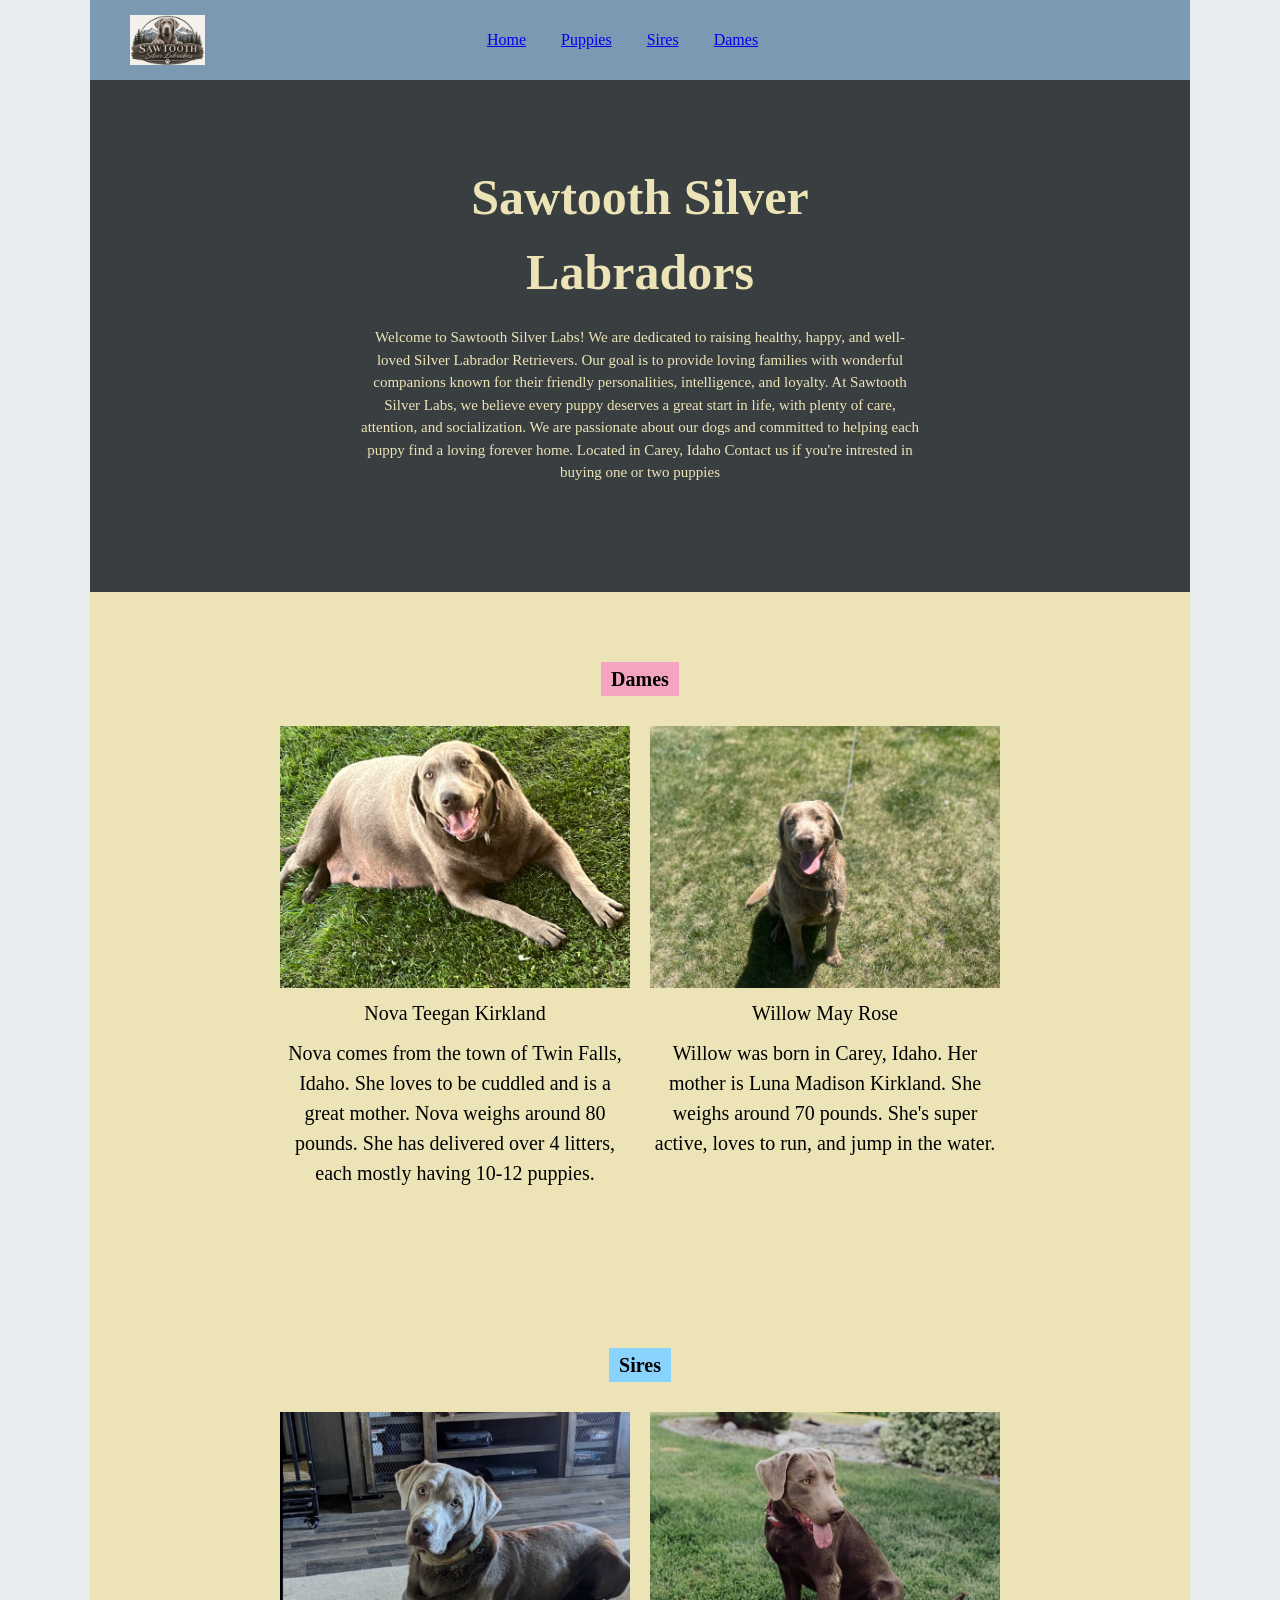
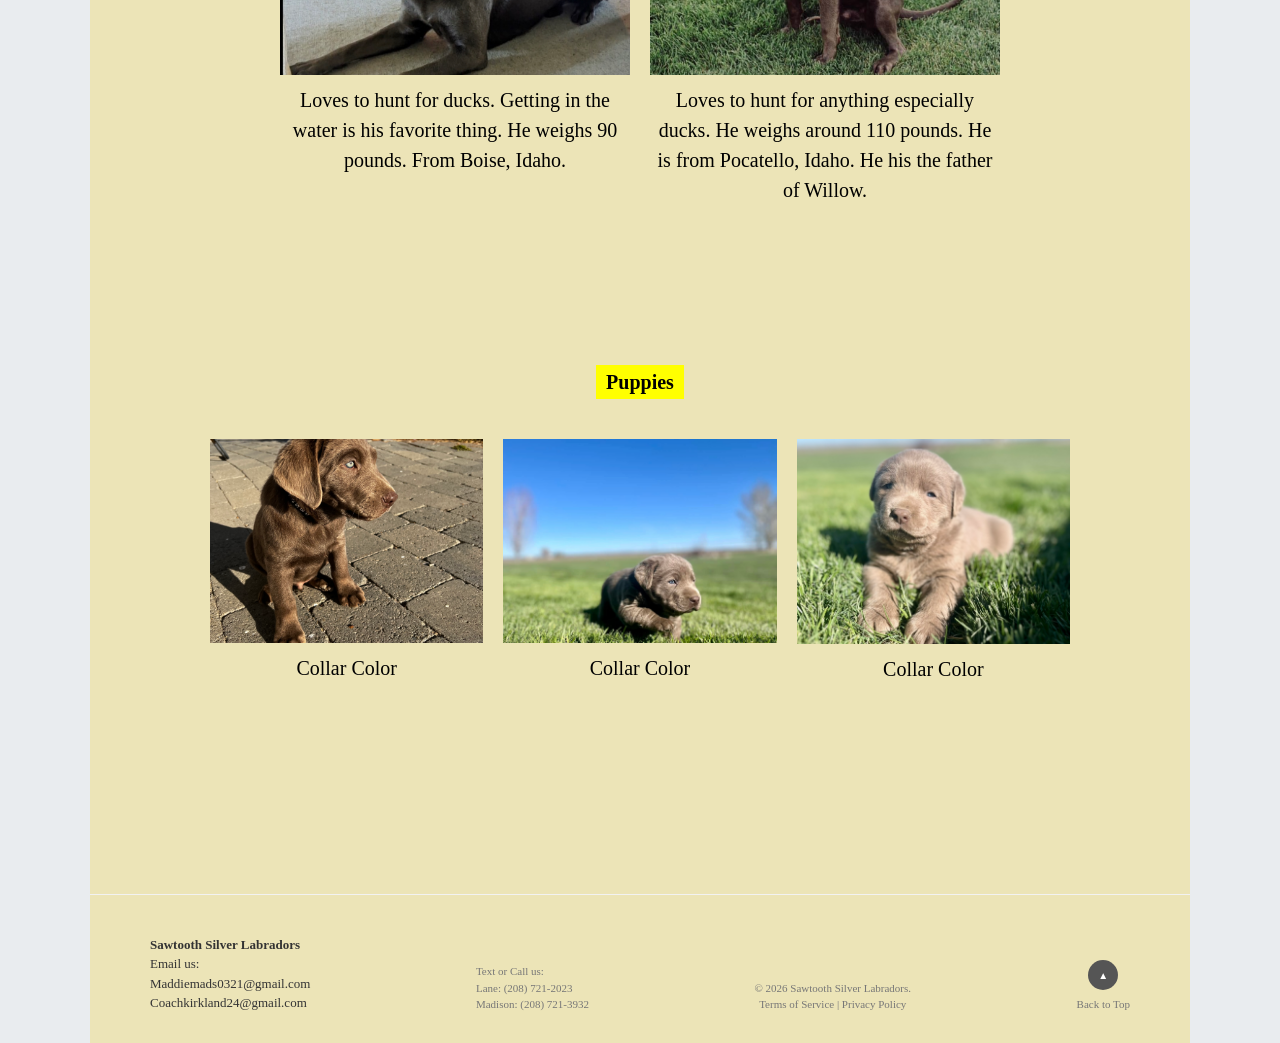
<file: project/index.html>
<!DOCTYPE html>
<html lang="en">

<head>
    <meta charset="UTF-8">
    <meta name="viewport" content="width=device-width, initial-scale=1.0">
    <title>Sawtooth Silver Labradors</title>
    <link rel="stylesheet" href="index.css">
</head>

<body id="top">

    <div class="page-wrapper">

        <header class="site-header">

            <div class="logo">
                <img src="imgs/Sawtooth Silver Labrador Emblem.png"
                    alt="Sawtooth Silver Labradors Logo">
            </div>

            <nav class="main-nav">
                <a href="#top">Home</a>
                <a href="#puppies">Puppies</a>
                <a href="#sires">Sires</a>
                <a href="#dames">Dames</a>
            </nav>

        </header>

        <!-- 2. Hero Banner -->
        <section class="hero">

            <div class="hero-content">

                <h1>Sawtooth Silver Labradors</h1>

                <p>
                    Welcome to Sawtooth Silver Labs!
                    We are dedicated to raising healthy, happy, and well-loved
                    Silver Labrador Retrievers.

                    Our goal is to provide loving families with wonderful
                    companions known for their friendly personalities,
                    intelligence, and loyalty.

                    At Sawtooth Silver Labs, we believe every puppy deserves
                    a great start in life, with plenty of care, attention,
                    and socialization.

                    We are passionate about our dogs and committed to helping
                    each puppy find a loving forever home.

                    Located in Carey, Idaho
                    Contact us if you're intrested in buying one or two puppies 
                </p>

            </div>

        </section>

        <main class="main-content">

            <section id="dames" class="dog-section">

                <div class="section-title-wrapper">
                    <h2 class="section-title badge-pink">Dames</h2>
                </div>

                <div class="grid-two-col">

                    <div class="dog-card">
                        <img src="imgs/IMG_1545.jpeg" alt="Nova">

                        <p class="caption">Nova Teegan Kirkland</p>

                        <p class="caption">
                            Nova comes from the town of Twin Falls, Idaho.
                            She loves to be cuddled and is a great mother.
                            Nova weighs around 80 pounds.
                            She has delivered over 4 litters, each mostly
                            having 10-12 puppies.
                        </p>
                    </div>

                    <div class="dog-card">
                        <img src="imgs/IMG_9630.jpeg" alt="Willow">

                        <p class="caption">Willow May Rose</p>

                        <p class="caption">
                            Willow was born in Carey, Idaho.
                            Her mother is Luna Madison Kirkland.
                            She weighs around 70 pounds.
                            She's super active, loves to run,
                            and jump in the water.
                        </p>
                    </div>

                </div>

            </section>


            <section id="sires" class="dog-section">

                <div class="section-title-wrapper">
                    <h2 class="section-title badge-blue">Sires</h2>
                </div>

                <div class="grid-two-col">

                    <div class="dog-card">
                        <img src="imgs/IMG_5769.jpg" alt="Sire 1">
                        <p class="caption">
                          Loves to hunt for ducks. 
                          Getting in the water is his favorite thing. 
                          He weighs 90 pounds.
                          From Boise, Idaho. 
                        </p>
                    </div>

                    <div class="dog-card">
                        <img src="imgs/IMG_4444.PNG" alt="Sire 2">
                        <p class="caption">
                         Loves to hunt for anything especially ducks.
                         He weighs around 110 pounds. 
                         He is from Pocatello, Idaho.
                         He his the father of Willow.
                         </p>
                    </div>

                </div>

            </section>
           
            <section id="puppies" class="dog-section">

                <div class="section-title-wrapper">
                    <h2 class="section-title badge-yellow">Puppies</h2>
                </div>

                <div class="grid-four-col">

                    <div class="dog-card">
                        <img src="imgs/IMG_4084.jpeg"
                            alt="Silver Lab puppy on pavers">
                        <p class="caption">Collar Color</p>
                    </div>

                    <div class="dog-card">
                        <img src="imgs/IMG_0056.PNG"
                            alt="Silver Labrador puppy">
                        <p class="caption">Collar Color</p>
                    </div>

                    <div class="dog-card">
                        <img src="imgs/IMG_8482 (1).jpg"
                            alt="Silver Labrador puppy">
                        <p class="caption">Collar Color</p>
                    </div>

                </div>

            </section>

        </main>

        <footer id="contact" class="site-footer">

            <div class="footer-left">

                <strong>Sawtooth Silver Labradors</strong>

                <p>
                    Email us:<br>
                    Maddiemads0321@gmail.com<br>
                    Coachkirkland24@gmail.com 
                </p>

            </div>
            <div>
                 Text or Call us:<br>
                 Lane: (208) 721-2023<br>
                 Madison: (208) 721-3932
            </div>

            <div class="footer-center">

                <p>&copy; 2026 Sawtooth Silver Labradors.</p>

                <p>
                    <a href="#terms">Terms of Service</a> |
                    <a href="#privacy">Privacy Policy</a>
                </p>

            </div>

            <div class="footer-right">

                <a href="#top" class="back-to-top">
                    <span class="arrow-circle">&#9650;</span>
                    <span class="top-label">Back to Top</span>
                </a>

            </div>

        </footer>

    </div>

</body>
</html>
</file>
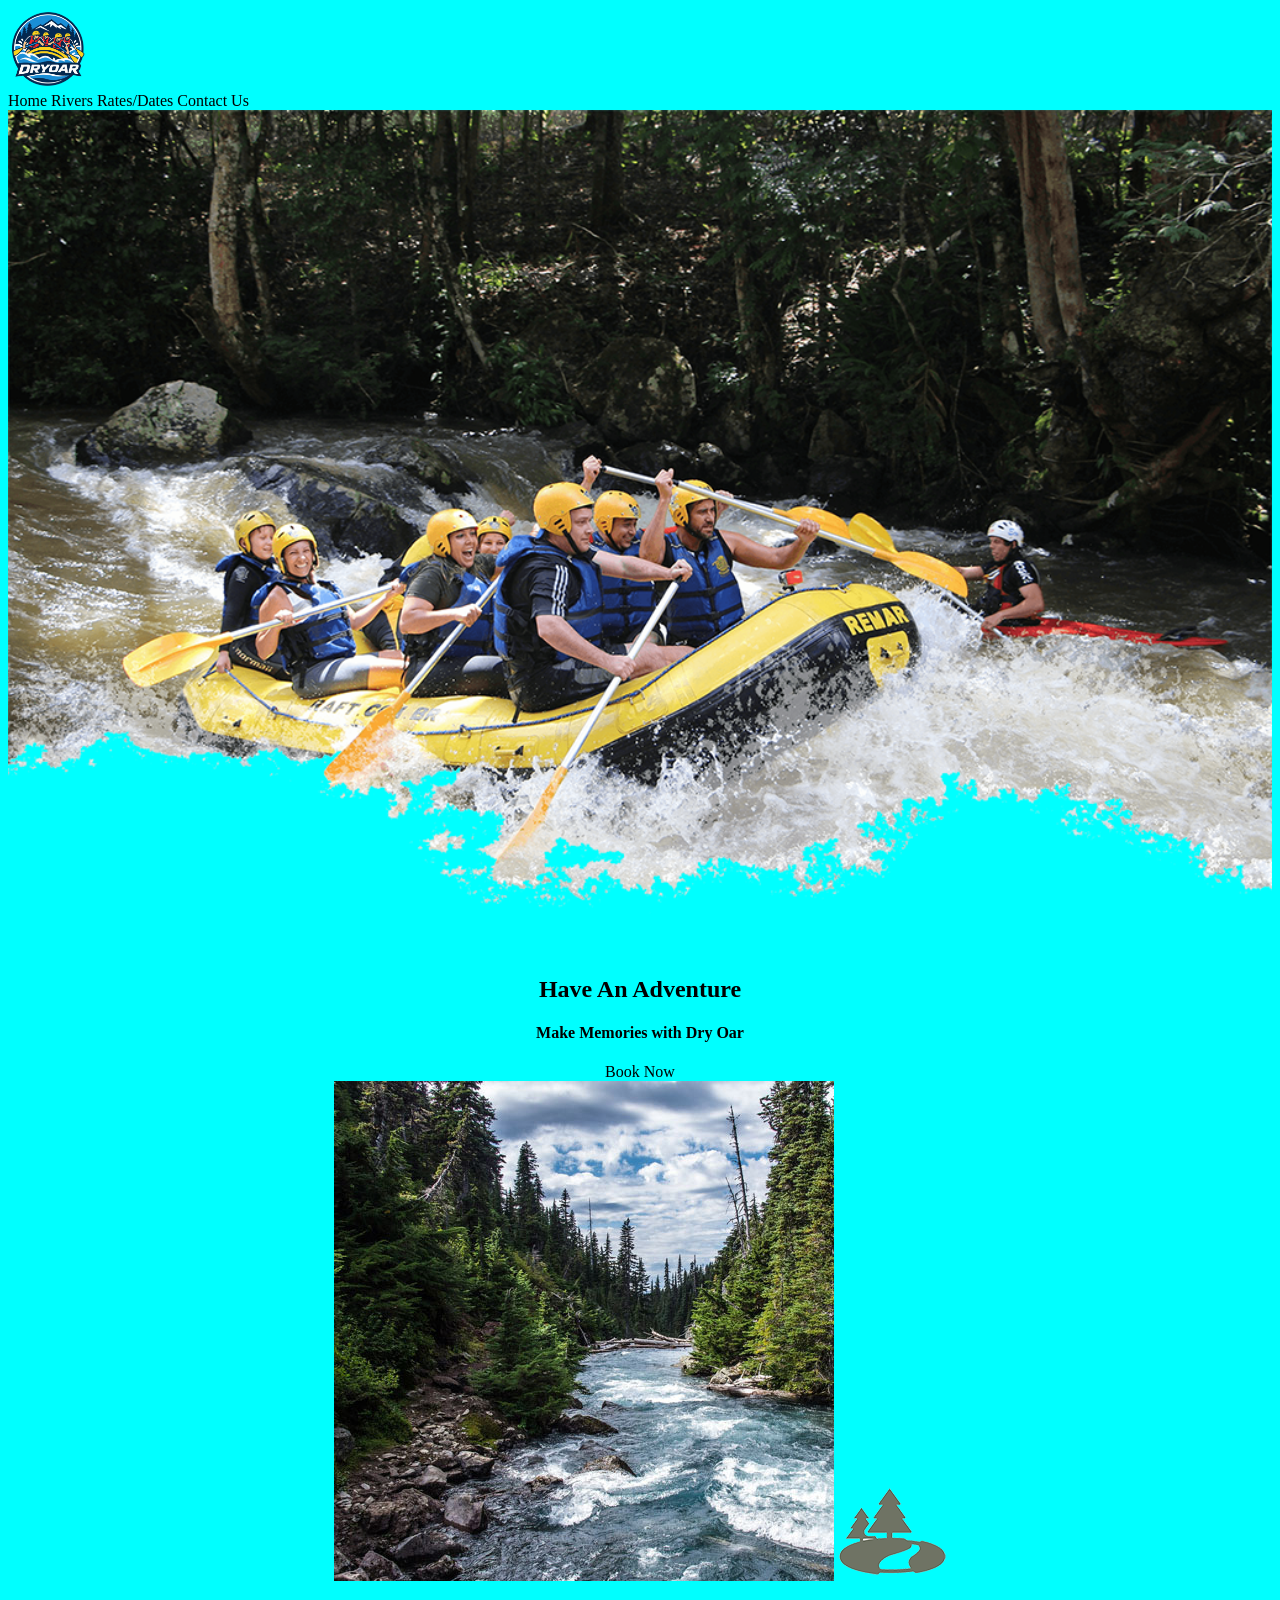
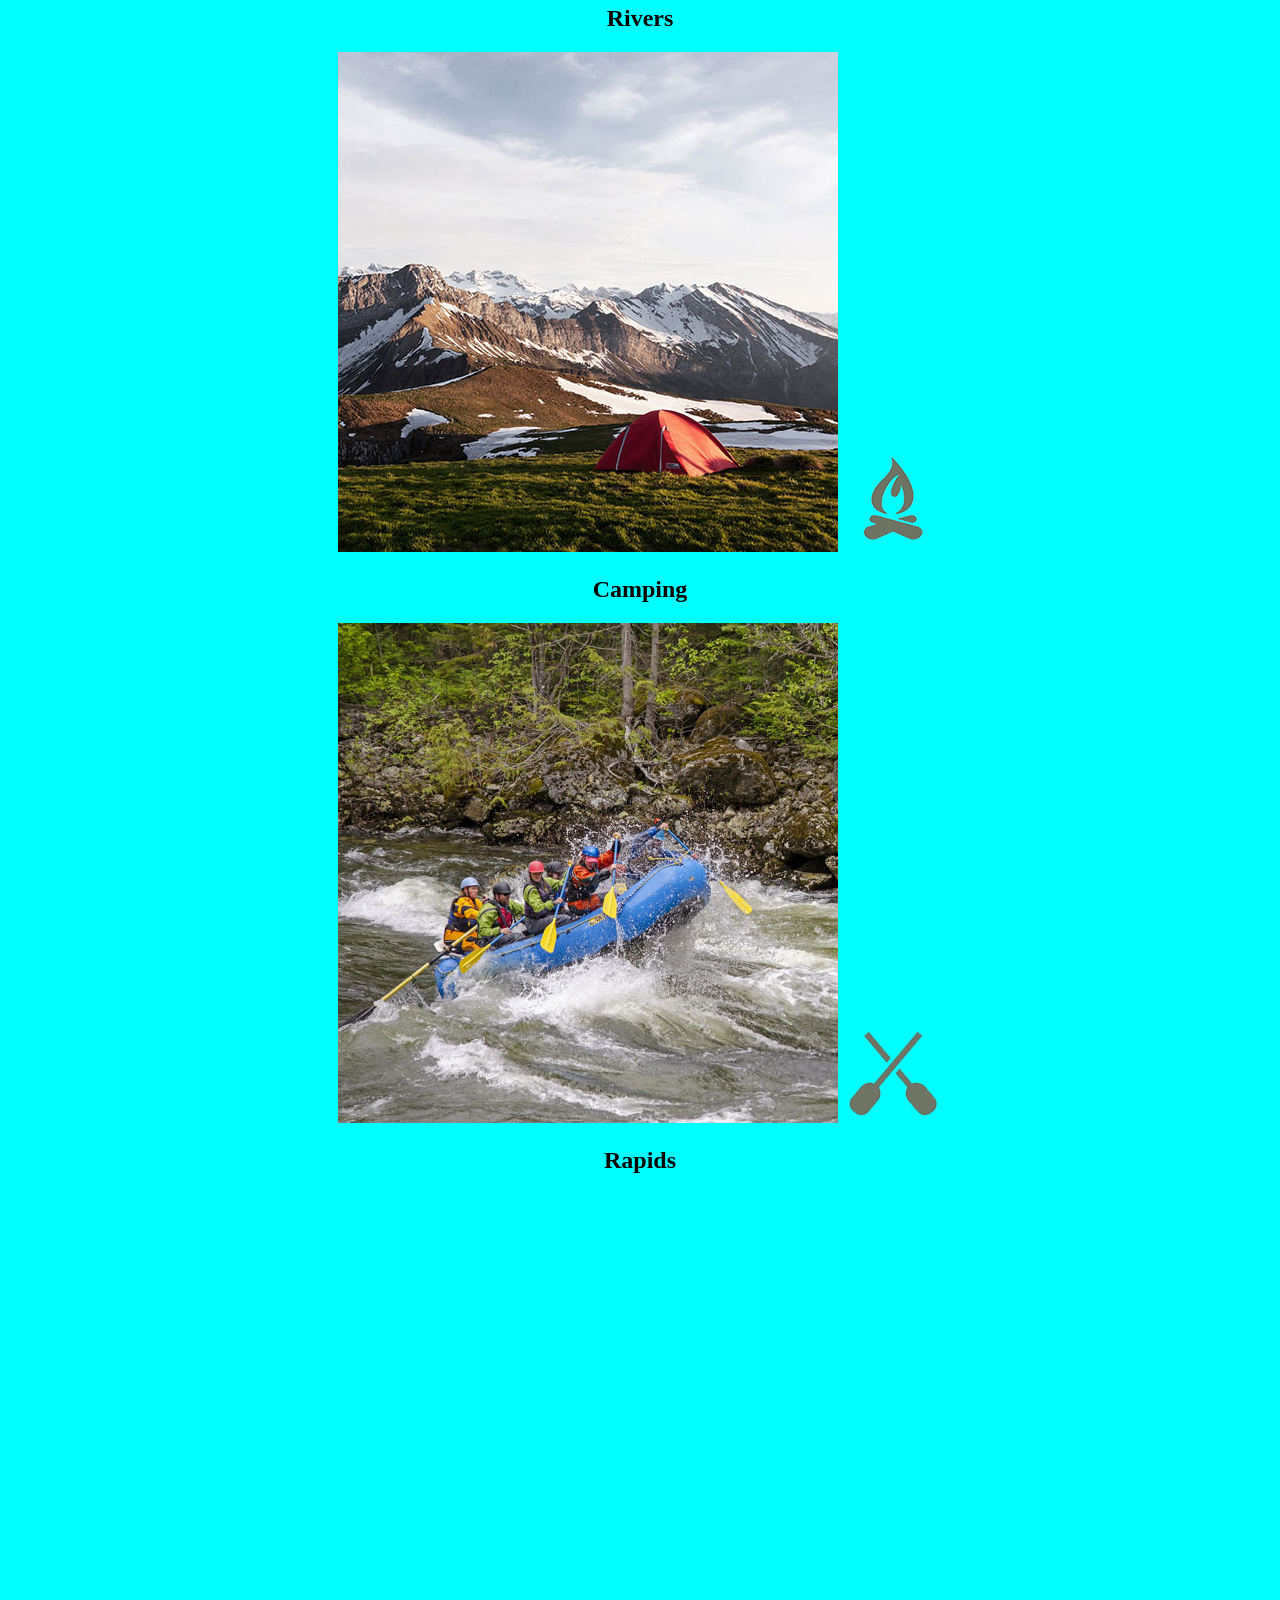
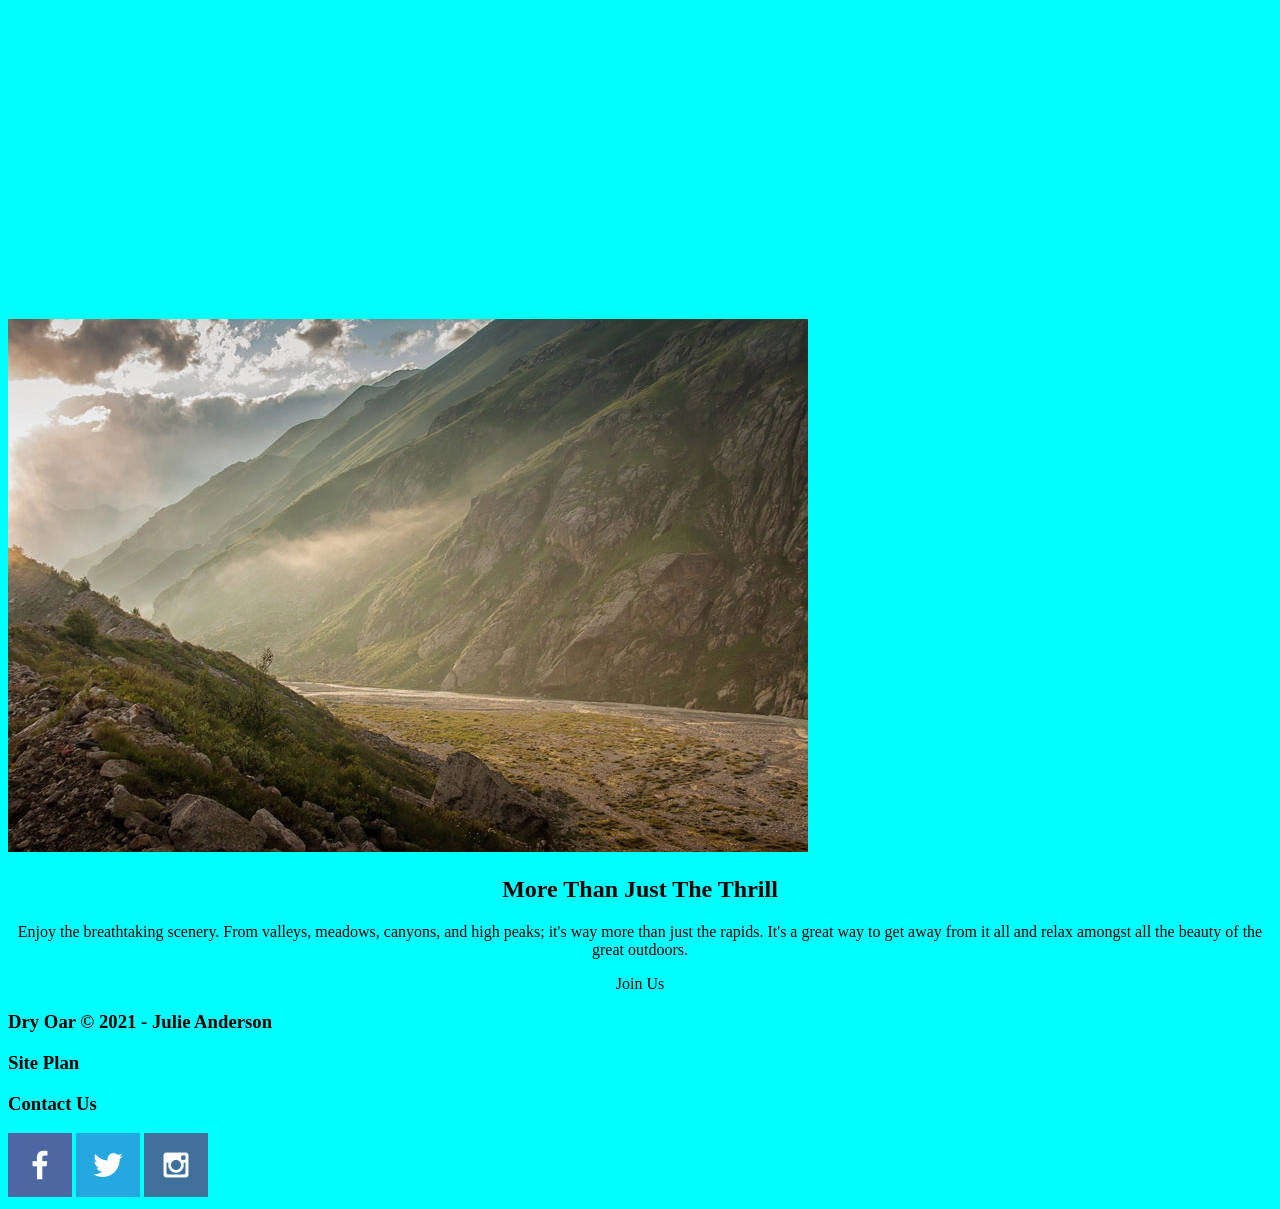
<file: wwr/index.html>
<!DOCTYPE html>
<html lang="en">
<head>
    <meta charset="UTF-8">
    <meta http-equiv="X-UA-Compatible" content="IE=edge">
    <meta name="viewport" content="width=device-width, initial-scale=1.0">
    <title>Dry Oar Rafting</title>
    <link href="styles/styles.css" rel="stylesheet">
</head>
<body>
    <div id="content">
        <header>
            <a id="logo_link" href="index.html">
                <img class="logo" src="img/logo.png" alt="Dry Oar logo">
            </a>
            <nav>
                <a href="index.html">Home</a>
                <a href="rivers.html">Rivers</a>
                <a href="#">Rates/Dates</a>
                <a href="#">Contact Us</a>
            </nav>
        </header>
        <div id="hero">
            <div id="hero-box">
                <img id="hero-img" src="img/hero.png" alt="People enjoying white water rafting">
            </div>
            <section id="hero-msg">
                <h1 class="home-title">Have An Adventure</h1>
                <h4>Make Memories with Dry Oar </h4>
                <div class='button-box'>
                    <a class='book' href="rates.html">Book Now</a>
                </div>
            </section>
        </div>
        <main class="home-grid">
            <section class="rivers-card">
                <img class="card-img" src="img/rivers.jpg" alt="river in forest">
                <img class="icon" src="img/river_icon.png" alt="river icon">
                <h2>Rivers</h2>
            </section>
            <section class="camping-card">
                <img class="card-img" src="img/camping.jpg" alt="tent in mountains">
                <img class="icon" src="img/fire_icon.png" alt="fire icon">
                <h2>Camping</h2>
            </section>
            <section class="rapids-card">
                <img class="card-img" src="img/rapids.jpg" alt="rafting boat">
                <img class="icon" src="img/oars.png" alt="oars icon">
                <h2>Rapids</h2>
            </section>
            <div id="background"></div>
            <img class="mountains" src="img/mountains.jpg" alt="Misty mountains">
            <section class="msg">
                <h2>More Than Just The Thrill</h2>
                <p>Enjoy the breathtaking scenery. From valleys, meadows, canyons, and high peaks; it's way more than just the rapids. It's a great way to get away from it all and relax amongst all the beauty of the great outdoors. </p>
                <a class='join' href="rivers.html">Join Us</a>
            </section>
        </main>
        <footer>
            <h3>Dry Oar &copy; 2021 - Julie Anderson</h3>
            <h3><a href="site-plan.html">Site Plan</a></h3>
            <h3><a href="contactus.html">Contact Us</a></h3>
            <div class="social">
                <a href="https://facebook.com"><img src="img/facebook.png" alt="fb icon"></a>
                <a href="https://twitter.com"><img src="img/twitter.png" alt="twitter icon"></a>
                <a href="https://instagram.com"><img src="img/instagram.png" alt="instagram icon"></a>
            </div>
        </footer>
    </div>      
</body>
</html>
</file>
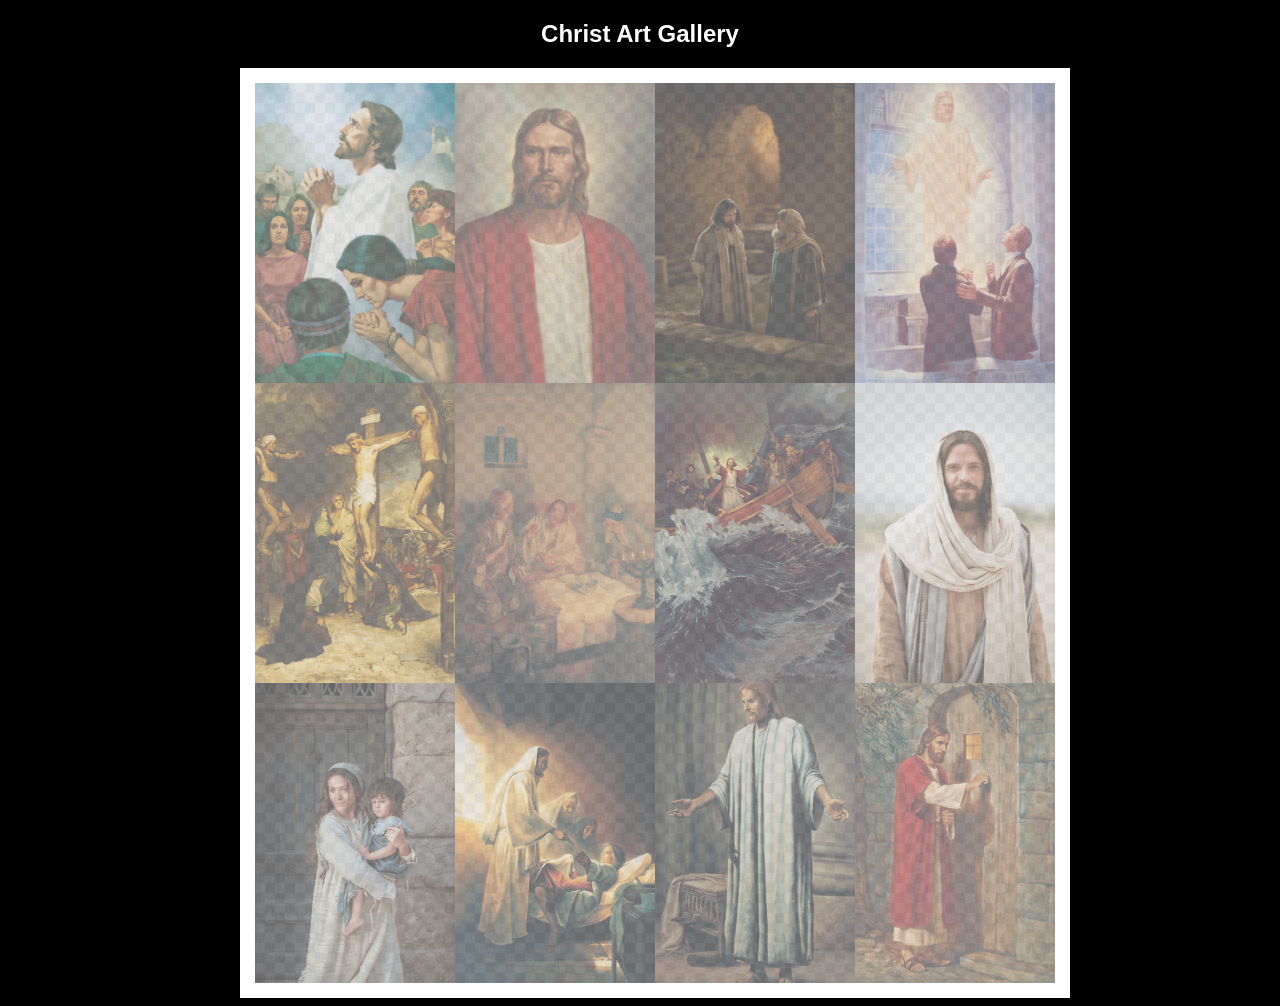
<file: gallery/gallery.html>
<!DOCTYPE html>
<html lang="en">
<head>
    <meta charset="UTF-8">
    <meta name="viewport" content="width=device-width, initial-scale=1.0">
    <title>Images of Christ</title>
    <style>
        body {
            background: black;
        }
        #wrapper{
            width: 800px;
            margin: 0 auto;
        }
        nav {
            color: white;
            text-align: center;
            font-family: Haettenschweiler, 'Arial Narrow Bold', sans-serif;
        }
        #gallery{
            display: grid;
            grid-template-columns: 200px 200px 200px 200px;
            border: 15px solid rgb(255, 255, 255);
            width: 100%;
            background-color: #ddd;
            background-image:
                linear-gradient(45deg, #ccc 26%, transparent 26%), 
                linear-gradient(135deg, #ccc 26%, transparent 26%),
                linear-gradient(45deg, transparent 75%, #ccc 75%),
                linear-gradient(135deg, transparent 75%, #ccc 75%);
            background-size: 20px 20px; /* Must be a square */
            background-position: 0 0, 10px 0, 10px -10px, 0px 10px; 
            
        }
        #gallery a {
            cursor: url('images/christus.png'), pointer;
        }
        #gallery img {
            width: 200px;
            height: 300px;
            opacity:50%;
            display:block;
        }
        #gallery img:hover{
            opacity: 100%;
        }
    </style>
</head>
<body>
    <div id="wrapper">
        <nav>
            <h1>Christ Art Gallery</h1>
        </nav>
        <main>
            <div id="gallery">
                <a href="images/big/img1.png"><img src="images/small/img1.1.png" alt="small file size" ></a>
                <a href="images/big/img1.png"><img src="images/small/img2.png" alt="small file size" ></a>
                <a href="images/big/img1.png"><img src="images/small/img3.png" alt="small file size" ></a>
                <a href="images/big/img1.png"><img src="images/small/img4.png" alt="small file size" ></a>
                <a href="images/big/img1.png"><img src="images/small/img5.png" alt="small file size" ></a>
                <a href="images/big/img1.png"><img src="images/small/img6.png" alt="small file size" ></a>
                <a href="images/big/img1.png"><img src="images/small/img7.png" alt="small file size" ></a>
                <a href="images/big/img1.png"><img src="images/small/img8 (1).png" alt="small file size" ></a>
                <a href="images/big/img1.png"><img src="images/small/img9.png" alt="small file size" ></a>
                <a href="images/big/img1.png"><img src="images/small/img10.png" alt="small file size" ></a>
                <a href="images/big/img1.png"><img src="images/small/img11.png" alt="small file size" ></a>
                <a href="images/big/img1.png"><img src="images/small/img12.png" alt="small file size" ></a>
            </div>
        </main>
    </div>
</body>
</html>
</file>
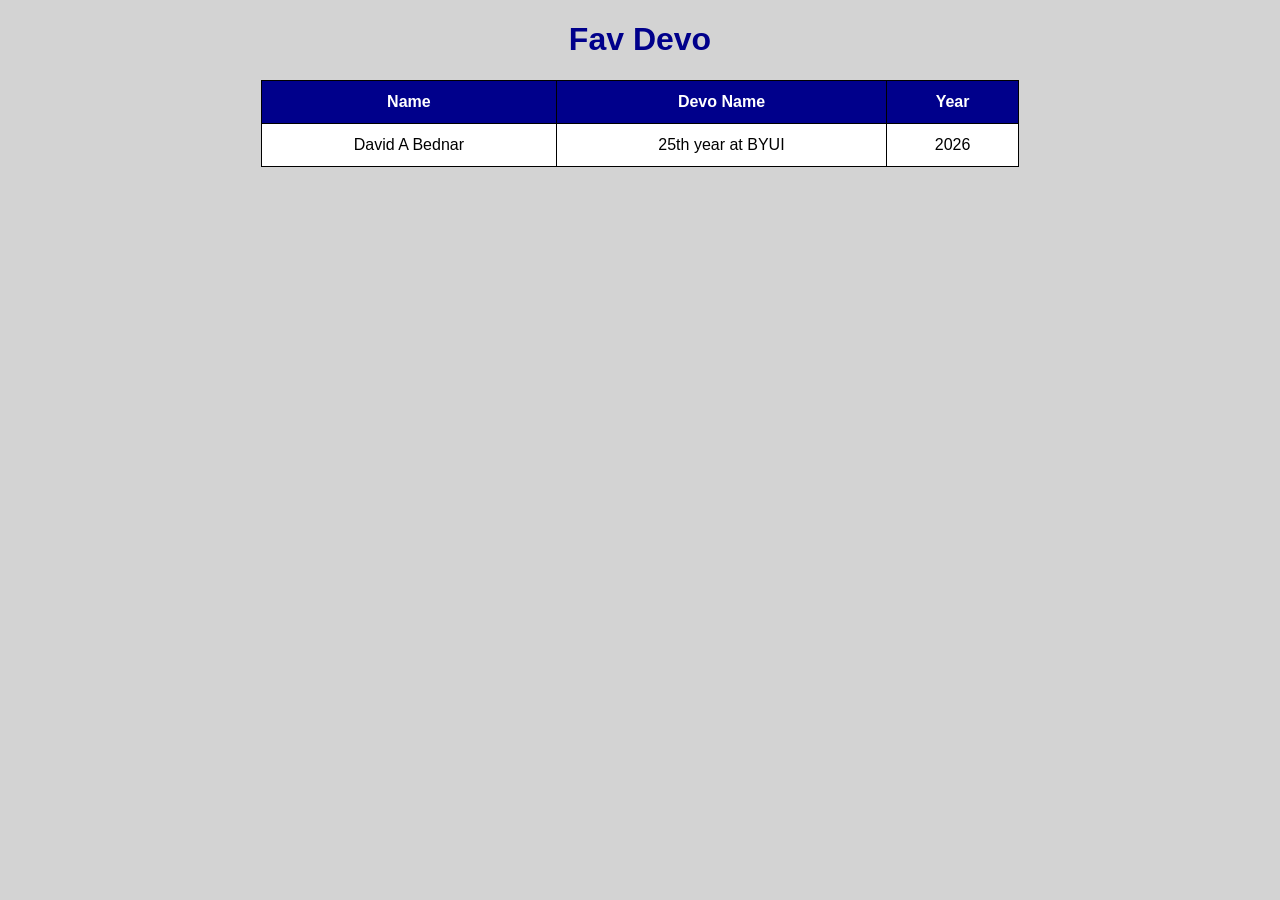
<file: ice/fav_devo.html>
<!DOCTYPE html>
<html>
<head>
    <title>My Favorite Devo</title>
    <link rel="stylesheet" href="fav_devo.css">
</head>
<body>

    <h1>Fav Devo</h1>

    <table>
        <tr>
            <th>Name</th>
            <th>Devo Name</th>
            <th>Year</th>
        </tr>

        <tr>
            <td>David A Bednar</td>
            <td>25th year at BYUI</td>
            <td>2026</td>
        </tr>

        </tr>
    </table>

</body>
</html>
</file>
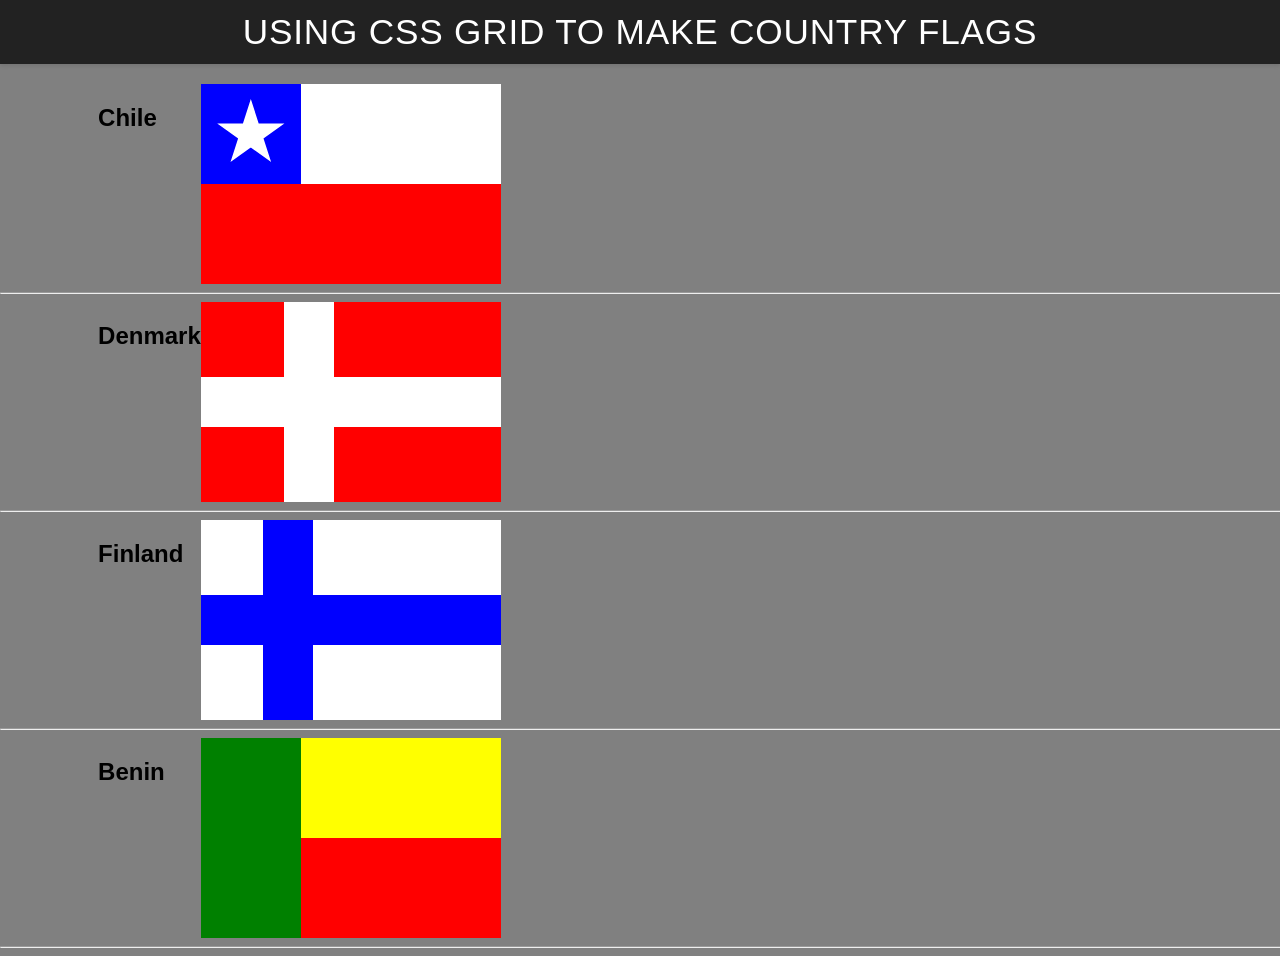
<file: ice/flags.html>
<!DOCTYPE html>
<html lang="en">

<head>
    <meta charset="UTF-8">
    <meta name="viewport" content="width=device-width, initial-scale=1.0">
    <title>Flag</title>
    <style>
        body {
            margin: 0;
            font-family: 'Helvetica Neue', sans-serif;
            background-color: gray;
        }

        header {
            background-color: #222;
            color: #fff;
            padding: 0.75rem 1.5rem;
            display: flex;
            align-items: center;
            justify-content: center;
            font-size: 1.1rem;
            letter-spacing: 0.05rem;
            text-transform: uppercase;
            box-shadow: 0 2px 4px rgba(0, 0, 0, 0.1);
        }

        header h1 {
            margin: 0;
            font-weight: 400;
        }
        main {
            display: grid;
            grid-template-columns: .1fr .1fr 1fr .1fr;
            margin-top: 20px;
        }
        hr {
            width: 100%;
            grid-column: 1 / 5;
        }
        h2 {
            grid-column: 2/3;
        }

        #blue {
            background: blue;
            grid-column: 1 / 2;
            display: grid;
            align-items: center;
            justify-items: center;
        }

        #white {
            background: white;
            grid-column: 2 / 4;
        }

        #red {
            background: red;
            grid-column: 1 / 4;
        }

        #chile {
            display: grid;
            grid-template-columns: 1fr 1fr 1fr;
            grid-template-rows: 1fr 1fr;
            height: 200px;
            width: 300px;
        }
        #denmark {
 
            background: white;
            display: grid;
            grid-template-columns: 1fr 2fr;
            grid-template-rows: 1fr 1fr;
            height: 200px;
            width: 300px;
            gap: 50px;
        }
           #dred1, #dred2, #dred3, #dred4
        {
                background: red;
        }
        #finland
            
        {
            background: blue;
            display: grid;
            grid-template-columns: 1fr 3fr;
            grid-template-rows: 1fr 1fr;
            height: 200px;
            width: 300px;
            gap: 50px;   
        }
        #fwhite1, #fwhite2, #fwhite3, #fwhite4

        {background: white;}

       
#benin {
    display: grid;
    background: green;
    grid-template-columns: 1fr 2fr;
    grid-template-rows: 1fr 1fr;
    width: 300px;
    height: 200px;
}

#bgreen {
    background-color: green;
    grid-row: 1 / 3;
}

#byellow {
    background: yellow;
}

#bred {
    background: red;
}




        .star {
            width: 70px;
            aspect-ratio: 1;
            background: white;
            clip-path: polygon(50% 0, 79% 90%, 2% 35%, 98% 35%, 21% 90%);
        }
    </style>
</head>

<body>
    <header>
        <h1>Using CSS Grid to make Country Flags</h1>
    </header>
    <main>
        <h2>Chile</h2>
        <div id="chile">
            <div id="blue">
                <div class="star"></div>
            </div>
            <div id="white"></div>
            <div id="red"></div>
        </div>
        <hr>

        <h2>Denmark</h2>
        <div id="denmark">
            <div id="dred1"></div>
            <div id="dred2"></div>
            <div id="dred3"></div>
            <div id="dred4"></div>
        </div>
        
        <hr>

        <h2>Finland</h2>
        <div id="finland">
            <div id="fwhite1"></div>
            <div id="fwhite2"></div>
            <div id="fwhite3"></div>
            <div id="fwhite4"></div>
        </div>
        <hr>

        <h2>Benin</h2>
        <div id="benin">
            <div id="bgreen"></div>
            <div id="byellow"></div>
            <div id="bred"></div>
        </div>
        <hr>
    </main>
</body>

</html>
</file>
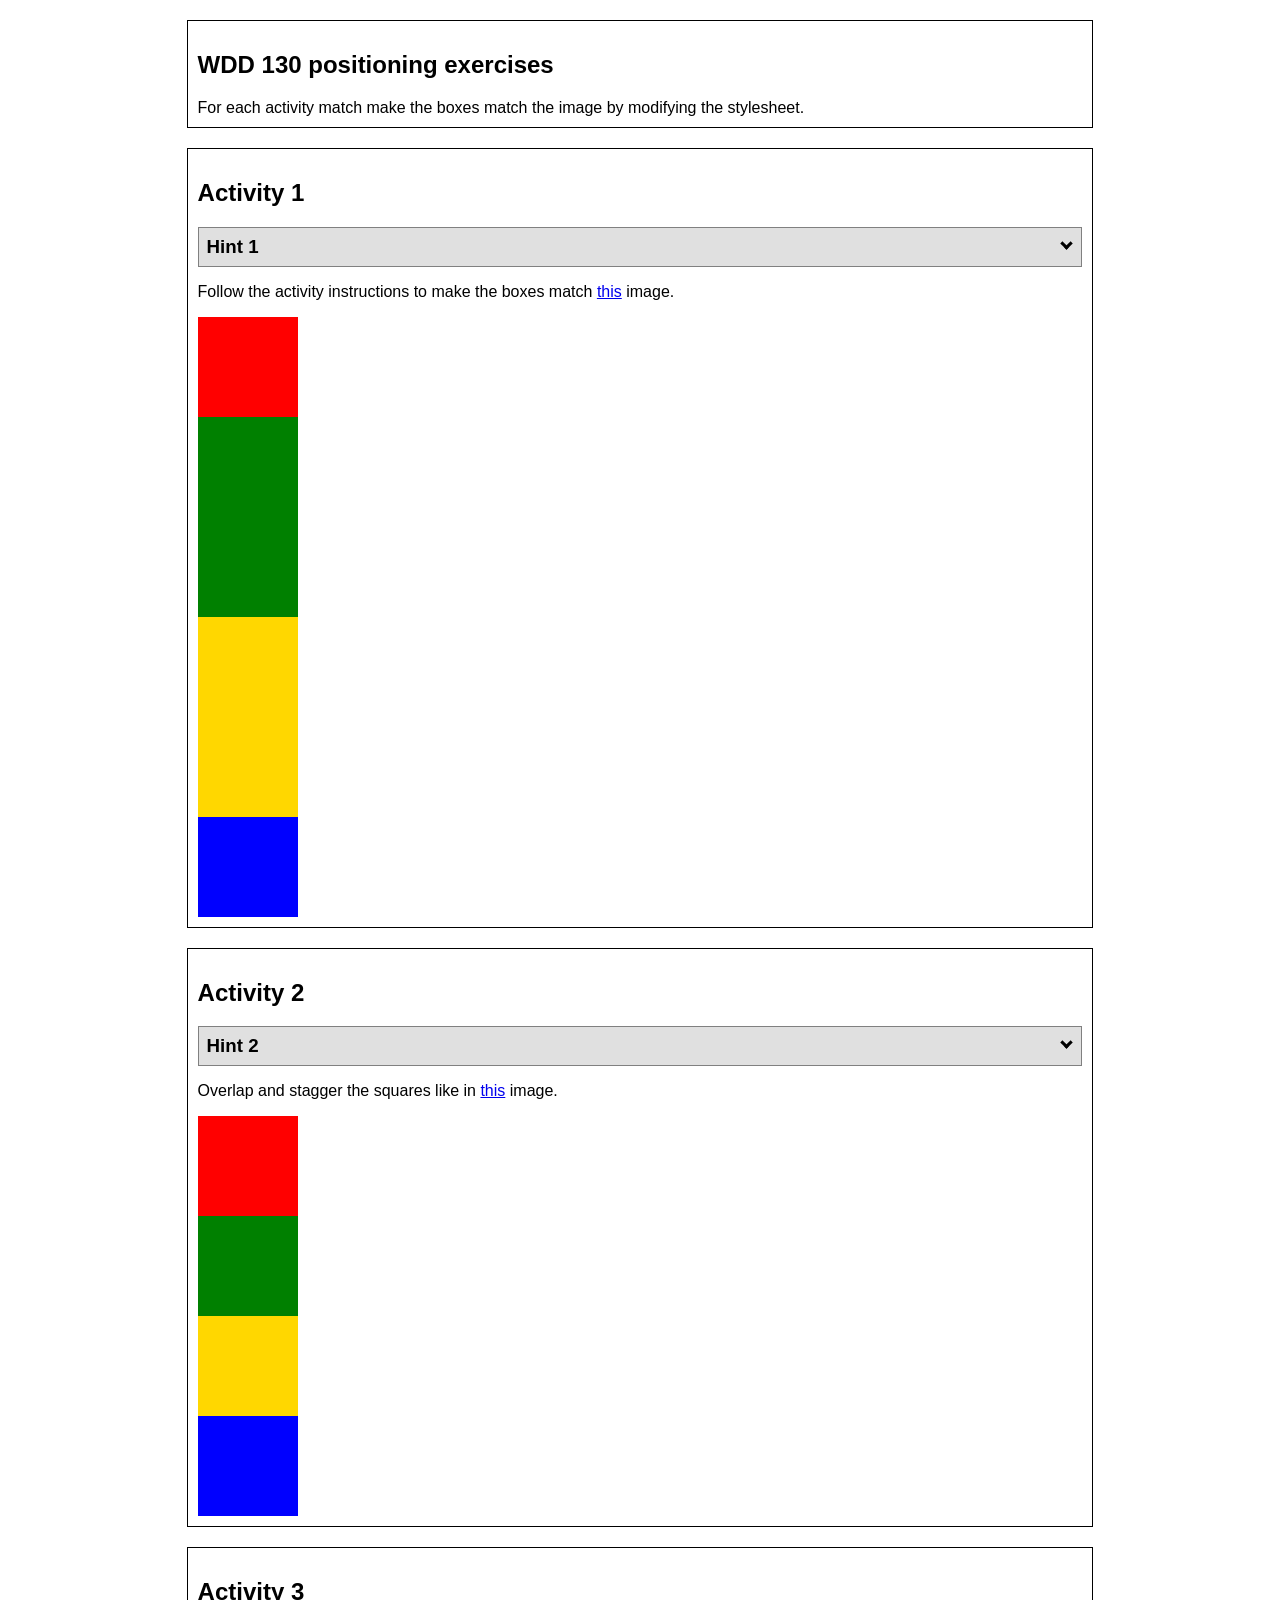
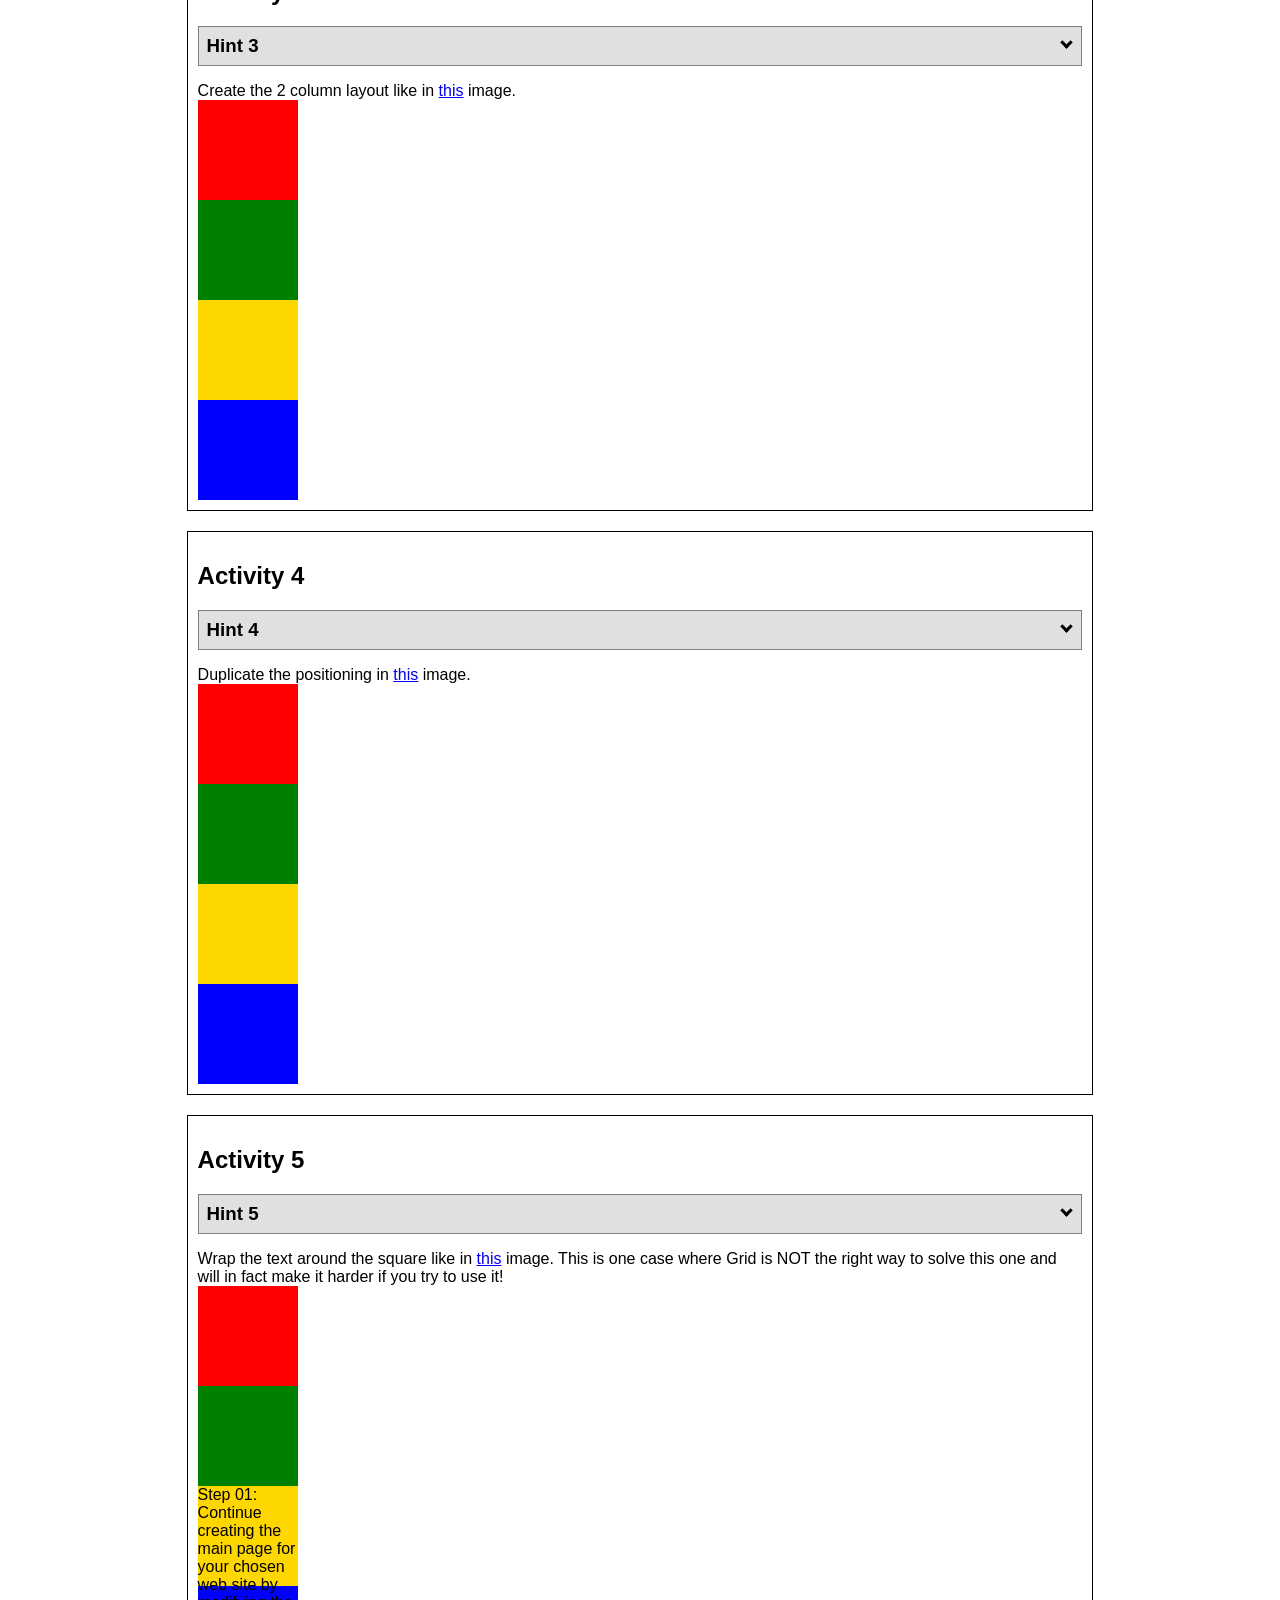
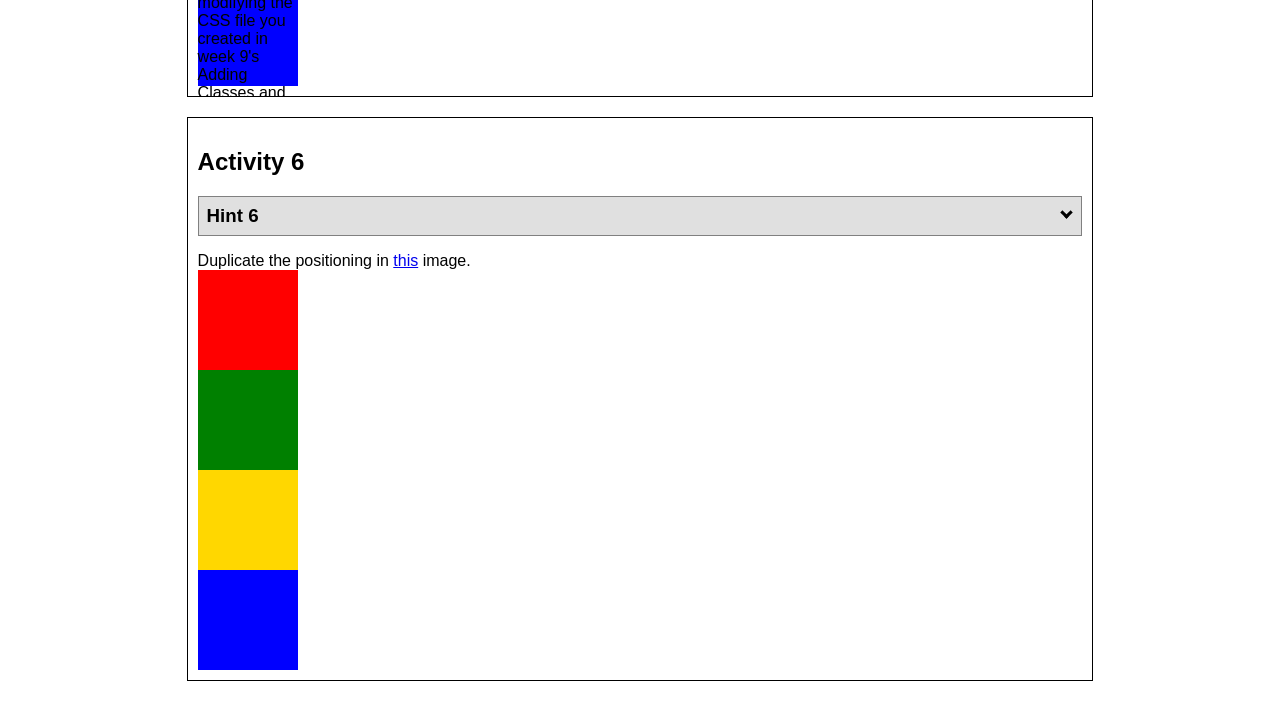
<file: ice/positioning.html>
<!DOCTYPE html>
<html lang="en">
  <head>
    <!-- HTML - Name: positioning.html -->
    <title>Positioning Activity</title>
    <link rel="stylesheet" type="text/css" href="positionstyles.css" />
  </head>
  <body>
    <div class="activity">
      <h2>WDD 130 positioning exercises</h2>
      For each activity match make the boxes match the image by modifying the stylesheet.</div>
    <div class="activity">
      <h2>Activity 1</h2>
      <section class="hint"><input type="checkbox" ><i></i> <h3>Hint 1</h3><div><p>Use the activity instructions for the firt activity</a></p></div></section>
      <p>Follow the activity instructions to make the boxes match  <a href="images/example1.png" target="_blank">this</a> image.</p>
      <div class="content1" >
        <div class="red1" ></div>
        <div class="green1" ></div>
        <div class="green1" ></div>
        <div class="yellow1"></div>
        <div class="yellow1"></div>
        <div class="blue1"></div>
      </div>
    </div>
    <div class="activity">
      <h2>Activity 2</h2>
      <section class="hint"><input type="checkbox" > <h3>Hint 2</h3><i></i><div>
      <ul>
      <li>grid-template-columns: 50px 50px 50px 50px 50px </li></ul></div></section>
      <p>Overlap and stagger the squares like in <a href="images/example2.png" target="_blank">this</a> image.</p>
      <div class="content2" >
        <div class="red2" ></div>
        <div class="green2" ></div>
        <div class="yellow2"></div>
        <div class="blue2"></div>
      </div>
    </div>
    <div class="activity">
      <h2>Activity 3</h2>
      <section class="hint"><input type="checkbox" > <h3>Hint 3</h3><i></i><div><p>This one is going to be best solved with CSS Grid. Remember to make the boxes the right width first...then start moving them around. </p><h4>Properties used:</h4><ul><li>display:grid;</li><li>grid-template-columns:</li><li>grid-column-gap:</li>
        <li>grid-column:</li>  </ul></div></section>
      Create the 2 column layout like in <a href="images/example3.png" target="_blank">this</a>  image.
      <div class="content3" >
        <div class="red3" ></div>
        <div class="green3" ></div>
        <div class="yellow3"></div>
        <div class="blue3"></div>
      </div>
    </div>
    <div class="activity">
      <h2>Activity 4</h2>
      <section class="hint"><input type="checkbox" > <h3>Hint 4</h3><i></i><div><p>For the others we have been primarily concerned with width. For this one you will need to adjust height as well. </p><h4>Properties used:</h4><ul><li>display:grid;</li><li>grid-template-columns:</li><li>grid-row:</li></ul></div></section>
      Duplicate the positioning in <a href="images/example4.png" target="_blank">this</a> image. 
      <div class="content4" >
        <div class="red4" ></div>
        <div class="green4" ></div>
        <div class="yellow4"></div>
        <div class="blue4"></div>
      </div>
    </div>

    <div class="activity">
      <h2>Activity 5</h2>
      <section class="hint"><input type="checkbox" > <h3>Hint 5</h3><i></i><div><p>Grid is <strong>not</strong> the right way to do this.  In fact there is only one way to really do that...and that is with float. Remember that we float the thing we want the text to wrap around.  Also remember to start by making all the shapes the right size and shape.</p><h4>Properties used:</h4><ul><li>float: left;</li></ul></div></section>
      Wrap the text around the square like in <a href="images/example5.png" target="_blank">this</a> image. This is one case where Grid is NOT the right way to solve this one and will in fact make it harder if you try to use it!
      <div class="content5" >
        <div class="red5" ></div>
        <div class="green5" ></div>
        <div class="yellow5">Step 01: Continue creating the main page for your chosen web site by modifying the CSS file you created in week 9's Adding Classes and IDs to Your Website assignment. This week, you will position all of the content on your main page using the CSS positioning techniques taught in KhanAcademy. When you are done, your webpage layout should reflect what you outlined in the wireframe you designed in the assignment Your Own Site Diagram and Wireframe in week 3. <br />
          If you have changed your mind on how you want the content of your main page laid out, take an opportunity to update your wireframe before completing this assignment (it is much easier to experiment with different layouts in a wireframe than it is to do so by modifying the CSS). Also, if you find that you are having trouble with using CSS positioning, feel free to review the concepts at the learn layout site: http://learnlayout.com/. You should be able to apply these principles to your site. For futher help, refer back to the Max Design site used in the beginning of the course for an example of how to implement your site design.</div>
        <div class="blue5"></div>
      </div>
    </div>
    <div class="activity">
      <h2>Activity 6</h2>
      <section class="hint"><input type="checkbox" > <h3>Hint 6</h3><i></i><div><p>This one is all about visualizing the grid behind the layout. If you are having a hard time doing that first: all the sizes are even multiples of 100, and second here is another example with the lines drawn: <a href="images/example6-hint.png" target="_blank">example 6 with lines</a>. For this one you will find it easiest if you use px for the column width. You can also use <kbd>z-index</kbd> to control the element layering.    </p><h4>Properties used:</h4><ul><li>display:grid;</li><li>grid-template-columns:</li><li>grid-column:</li><li>grid-row:</li><li><a href="https://www.w3schools.com/cssref/pr_pos_z-index.asp" target="_blank">z-index:</a></li></ul></div></section>
      Duplicate the positioning in <a href="images/example6.png" target="_blank">this</a> image.
      <div class="content6" >
        <div class="red6" ></div>
        <div class="green6" ></div>
        <div class="yellow6"></div>
        <div class="blue6"></div>
      </div>
    </div>
  </body>
</html>
</file>
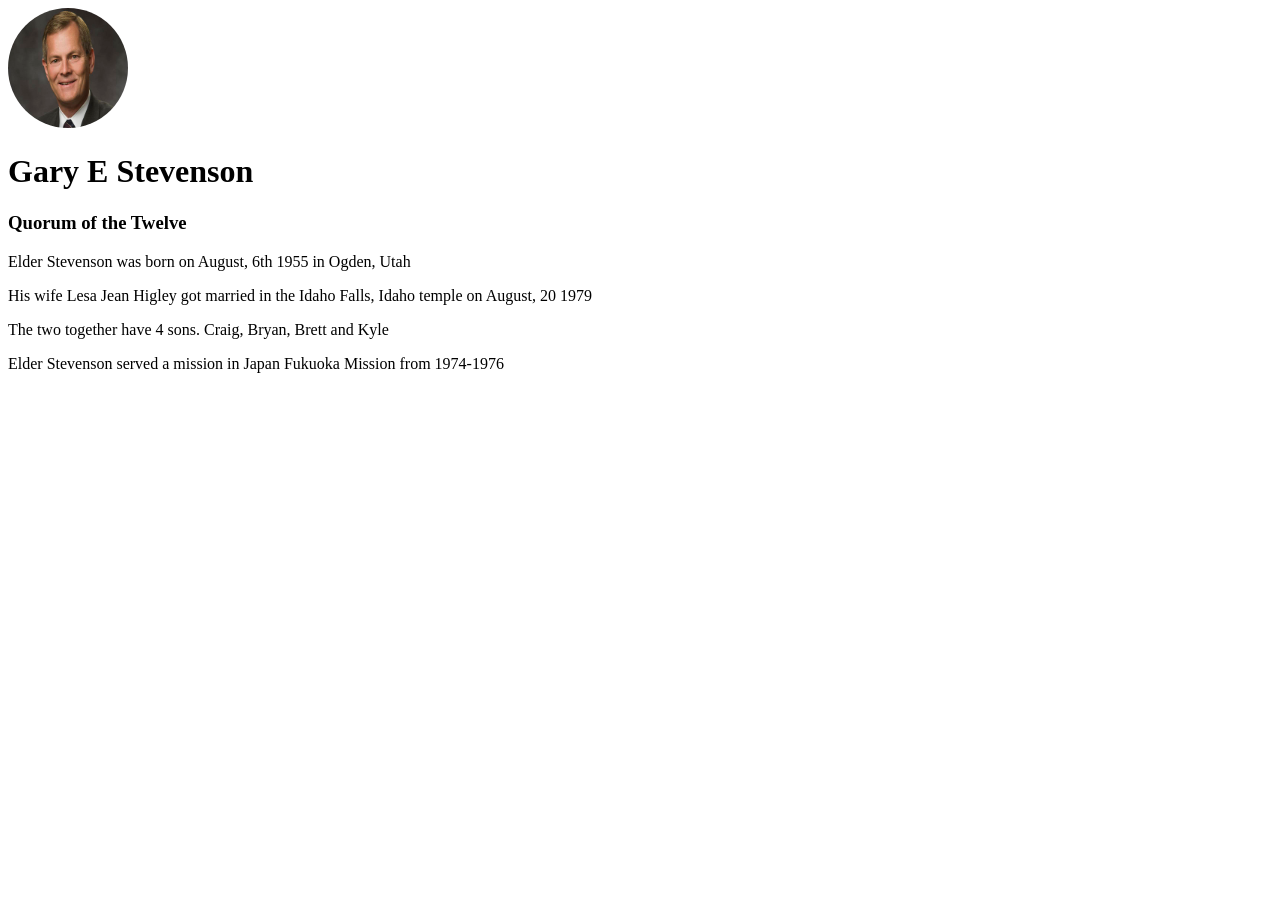
<file: ice/prophet_card.html>
<!DOCTYPE html>
<html>
<head>
    <title>Prophet Card</title>
    <link rel = "stylesheet" href = "prophet_card.css"/>
</head>
<body>

    <div class="card">
        <img src="gary.jpg"/>

        <h1>Gary E Stevenson </h1>
        <h3>Quorum of the Twelve</h3>

        <p>Elder Stevenson was born on August, 6th 1955 in Ogden, Utah

        </p> His wife Lesa Jean Higley got married in the Idaho Falls, Idaho temple on August, 20 1979
   
        </p> The two together have 4 sons. Craig, Bryan, Brett and Kyle

        </p> Elder Stevenson served a mission in Japan Fukuoka Mission from 1974-1976 

    </div>
    </div>
    </div>

</body>
</html>
</file>
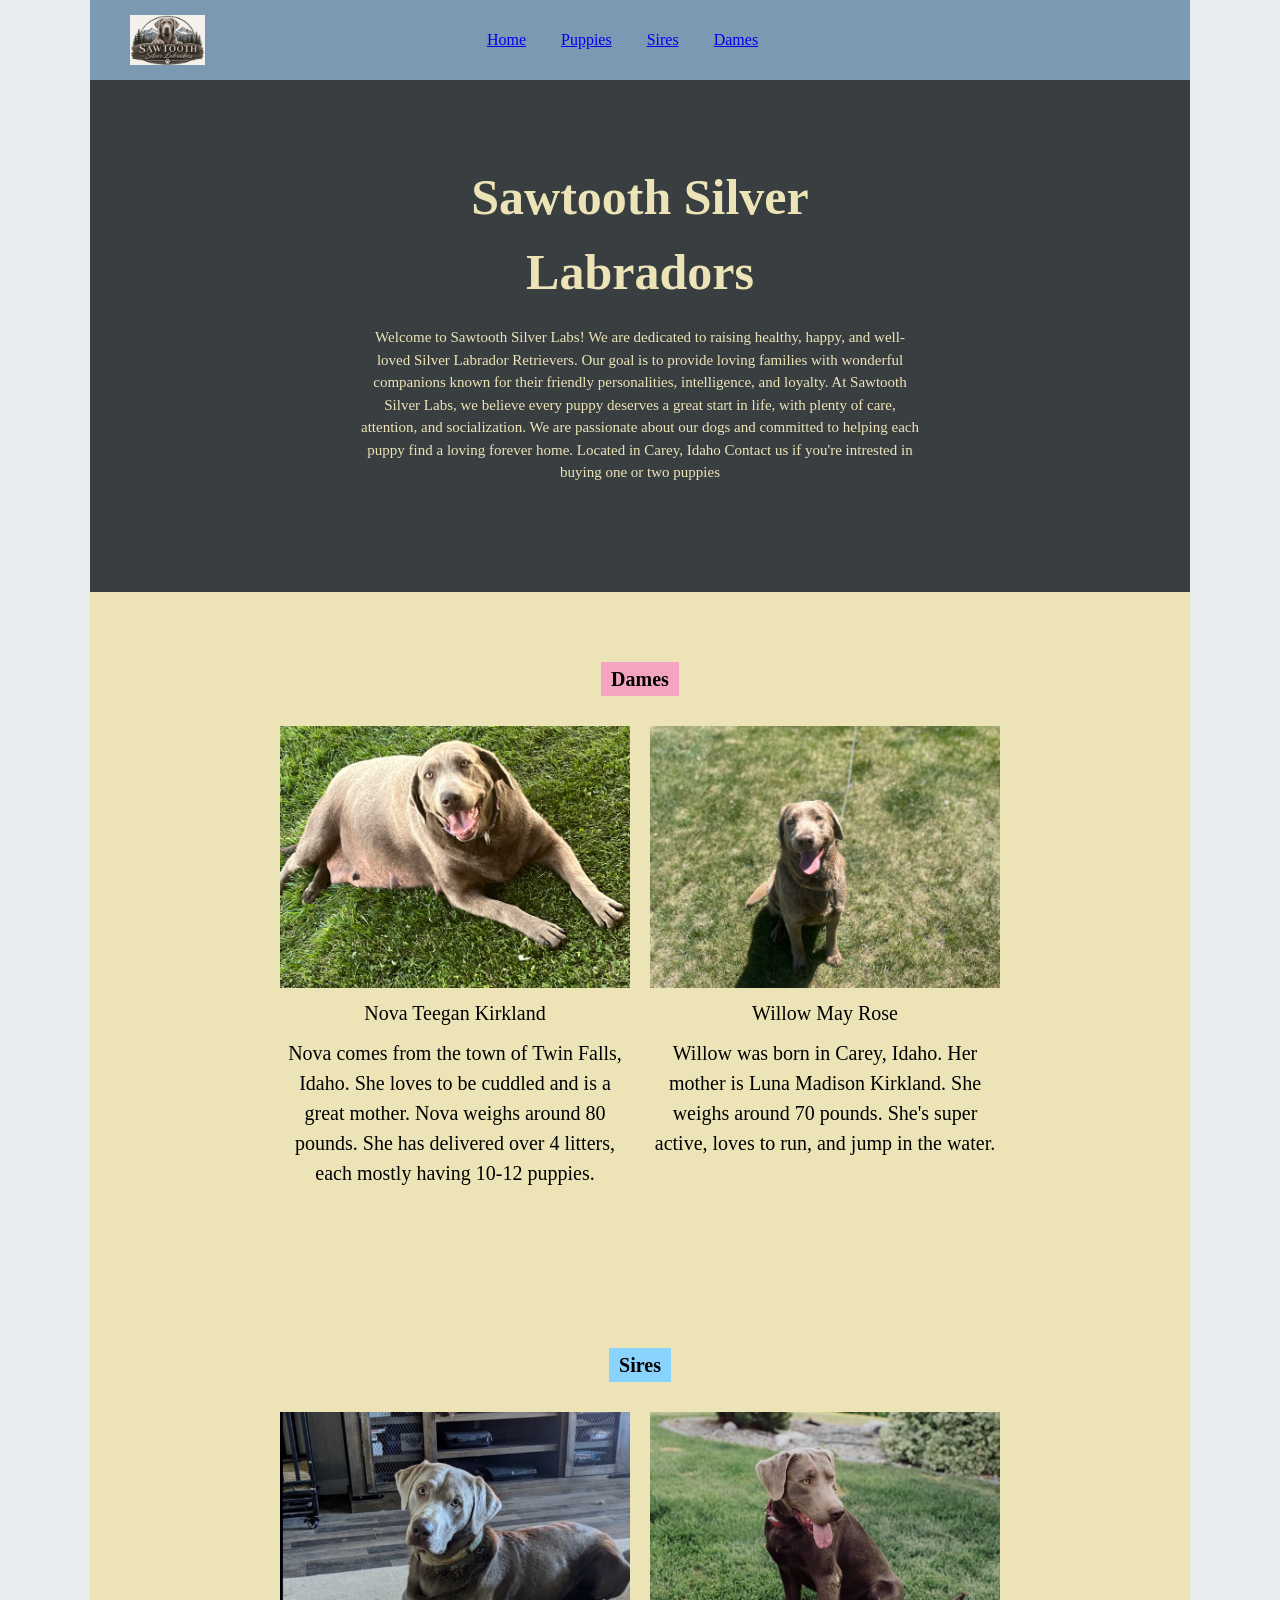
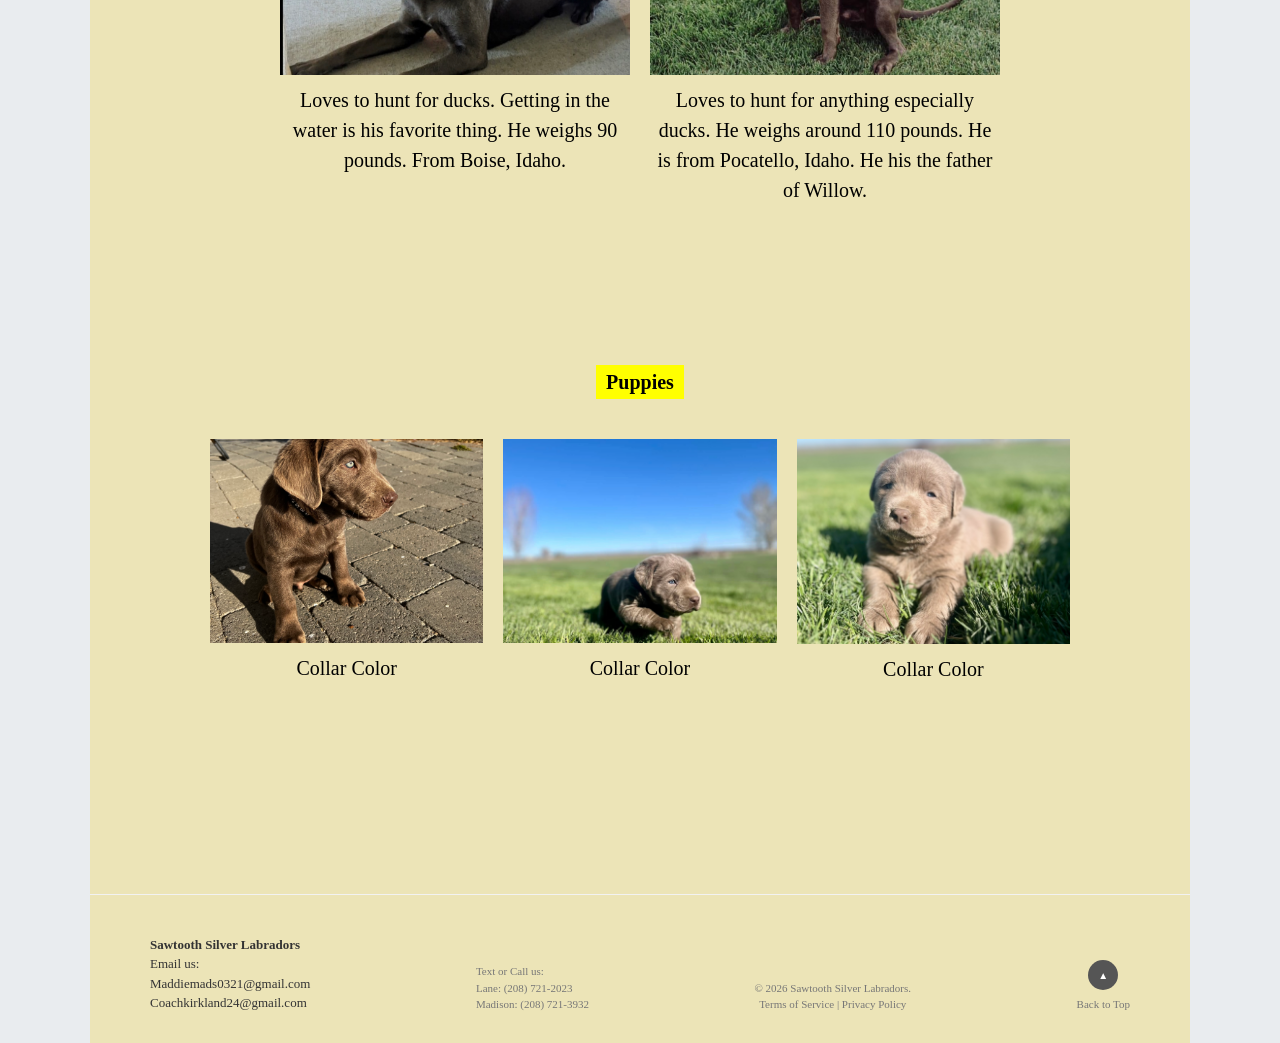
<file: project/myplan.html>
<!DOCTYPE html>
<html lang="en">

<head>
    <meta charset="UTF-8">
    <meta name="viewport" content="width=device-width, initial-scale=1.0">
    <title>Sawtooth Silver Labradors</title>
    <link rel="stylesheet" href="myplan.css">
</head>

<body id="top">

    <div class="page-wrapper">

        <header class="site-header">

            <div class="logo">
                <img src="imgs/Sawtooth Silver Labrador Emblem.png"
                    alt="Sawtooth Silver Labradors Logo">
            </div>

            <nav class="main-nav">
                <a href="#top">Home</a>
                <a href="#puppies">Puppies</a>
                <a href="#sires">Sires</a>
                <a href="#dames">Dames</a>
            </nav>

        </header>

        <!-- 2. Hero Banner -->
        <section class="hero">

            <div class="hero-content">

                <h1>Sawtooth Silver Labradors</h1>

                <p>
                    Welcome to Sawtooth Silver Labs!
                    We are dedicated to raising healthy, happy, and well-loved
                    Silver Labrador Retrievers.

                    Our goal is to provide loving families with wonderful
                    companions known for their friendly personalities,
                    intelligence, and loyalty.

                    At Sawtooth Silver Labs, we believe every puppy deserves
                    a great start in life, with plenty of care, attention,
                    and socialization.

                    We are passionate about our dogs and committed to helping
                    each puppy find a loving forever home.

                    Located in Carey, Idaho
                    Contact us if you're intrested in buying one or two puppies 
                </p>

            </div>

        </section>

        <main class="main-content">

            <section id="dames" class="dog-section">

                <div class="section-title-wrapper">
                    <h2 class="section-title badge-pink">Dames</h2>
                </div>

                <div class="grid-two-col">

                    <div class="dog-card">
                        <img src="imgs/IMG_1545.jpeg" alt="Nova">

                        <p class="caption">Nova Teegan Kirkland</p>

                        <p class="caption">
                            Nova comes from the town of Twin Falls, Idaho.
                            She loves to be cuddled and is a great mother.
                            Nova weighs around 80 pounds.
                            She has delivered over 4 litters, each mostly
                            having 10-12 puppies.
                        </p>
                    </div>

                    <div class="dog-card">
                        <img src="imgs/IMG_9630.jpeg" alt="Willow">

                        <p class="caption">Willow May Rose</p>

                        <p class="caption">
                            Willow was born in Carey, Idaho.
                            Her mother is Luna Madison Kirkland.
                            She weighs around 70 pounds.
                            She's super active, loves to run,
                            and jump in the water.
                        </p>
                    </div>

                </div>

            </section>


            <section id="sires" class="dog-section">

                <div class="section-title-wrapper">
                    <h2 class="section-title badge-blue">Sires</h2>
                </div>

                <div class="grid-two-col">

                    <div class="dog-card">
                        <img src="imgs/IMG_5769.jpg" alt="Sire 1">
                        <p class="caption">
                          Loves to hunt for ducks. 
                          Getting in the water is his favorite thing. 
                          He weighs 90 pounds.
                          From Boise, Idaho. 
                        </p>
                    </div>

                    <div class="dog-card">
                        <img src="imgs/IMG_4444.PNG" alt="Sire 2">
                        <p class="caption">
                         Loves to hunt for anything especially ducks.
                         He weighs around 110 pounds. 
                         He is from Pocatello, Idaho.
                         He his the father of Willow.
                         </p>
                    </div>

                </div>

            </section>
           
            <section id="puppies" class="dog-section">

                <div class="section-title-wrapper">
                    <h2 class="section-title badge-yellow">Puppies</h2>
                </div>

                <div class="grid-four-col">

                    <div class="dog-card">
                        <img src="imgs/IMG_4084.jpeg"
                            alt="Silver Lab puppy on pavers">
                        <p class="caption">Collar Color</p>
                    </div>

                    <div class="dog-card">
                        <img src="imgs/IMG_0056.PNG"
                            alt="Silver Labrador puppy">
                        <p class="caption">Collar Color</p>
                    </div>

                    <div class="dog-card">
                        <img src="imgs/IMG_8482 (1).jpg"
                            alt="Silver Labrador puppy">
                        <p class="caption">Collar Color</p>
                    </div>

                </div>

            </section>

        </main>

        <footer id="contact" class="site-footer">

            <div class="footer-left">

                <strong>Sawtooth Silver Labradors</strong>

                <p>
                    Email us:<br>
                    Maddiemads0321@gmail.com<br>
                    Coachkirkland24@gmail.com 
                </p>

            </div>
            <div>
                 Text or Call us:<br>
                 Lane: (208) 721-2023<br>
                 Madison: (208) 721-3932
            </div>

            <div class="footer-center">

                <p>&copy; 2026 Sawtooth Silver Labradors.</p>

                <p>
                    <a href="#terms">Terms of Service</a> |
                    <a href="#privacy">Privacy Policy</a>
                </p>

            </div>

            <div class="footer-right">

                <a href="#top" class="back-to-top">
                    <span class="arrow-circle">&#9650;</span>
                    <span class="top-label">Back to Top</span>
                </a>

            </div>

        </footer>

    </div>

</body>
</html>
</file>
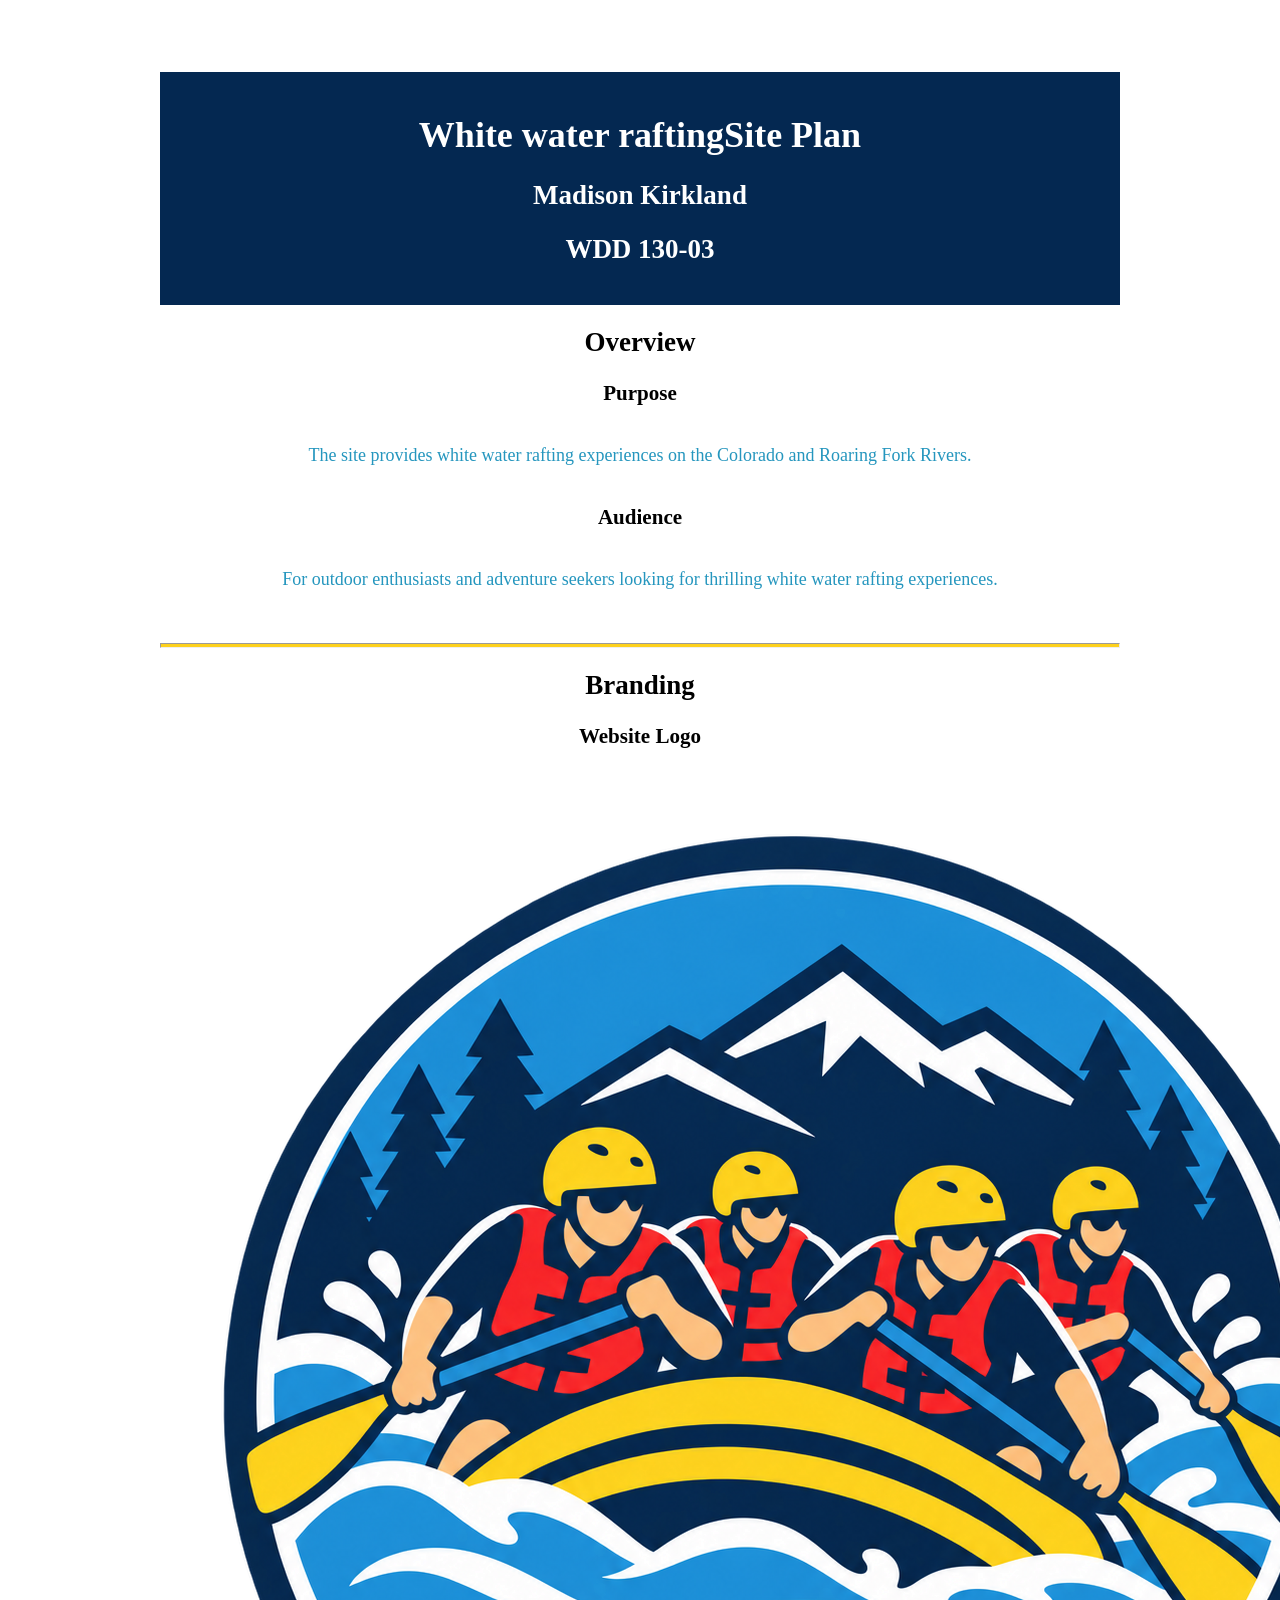
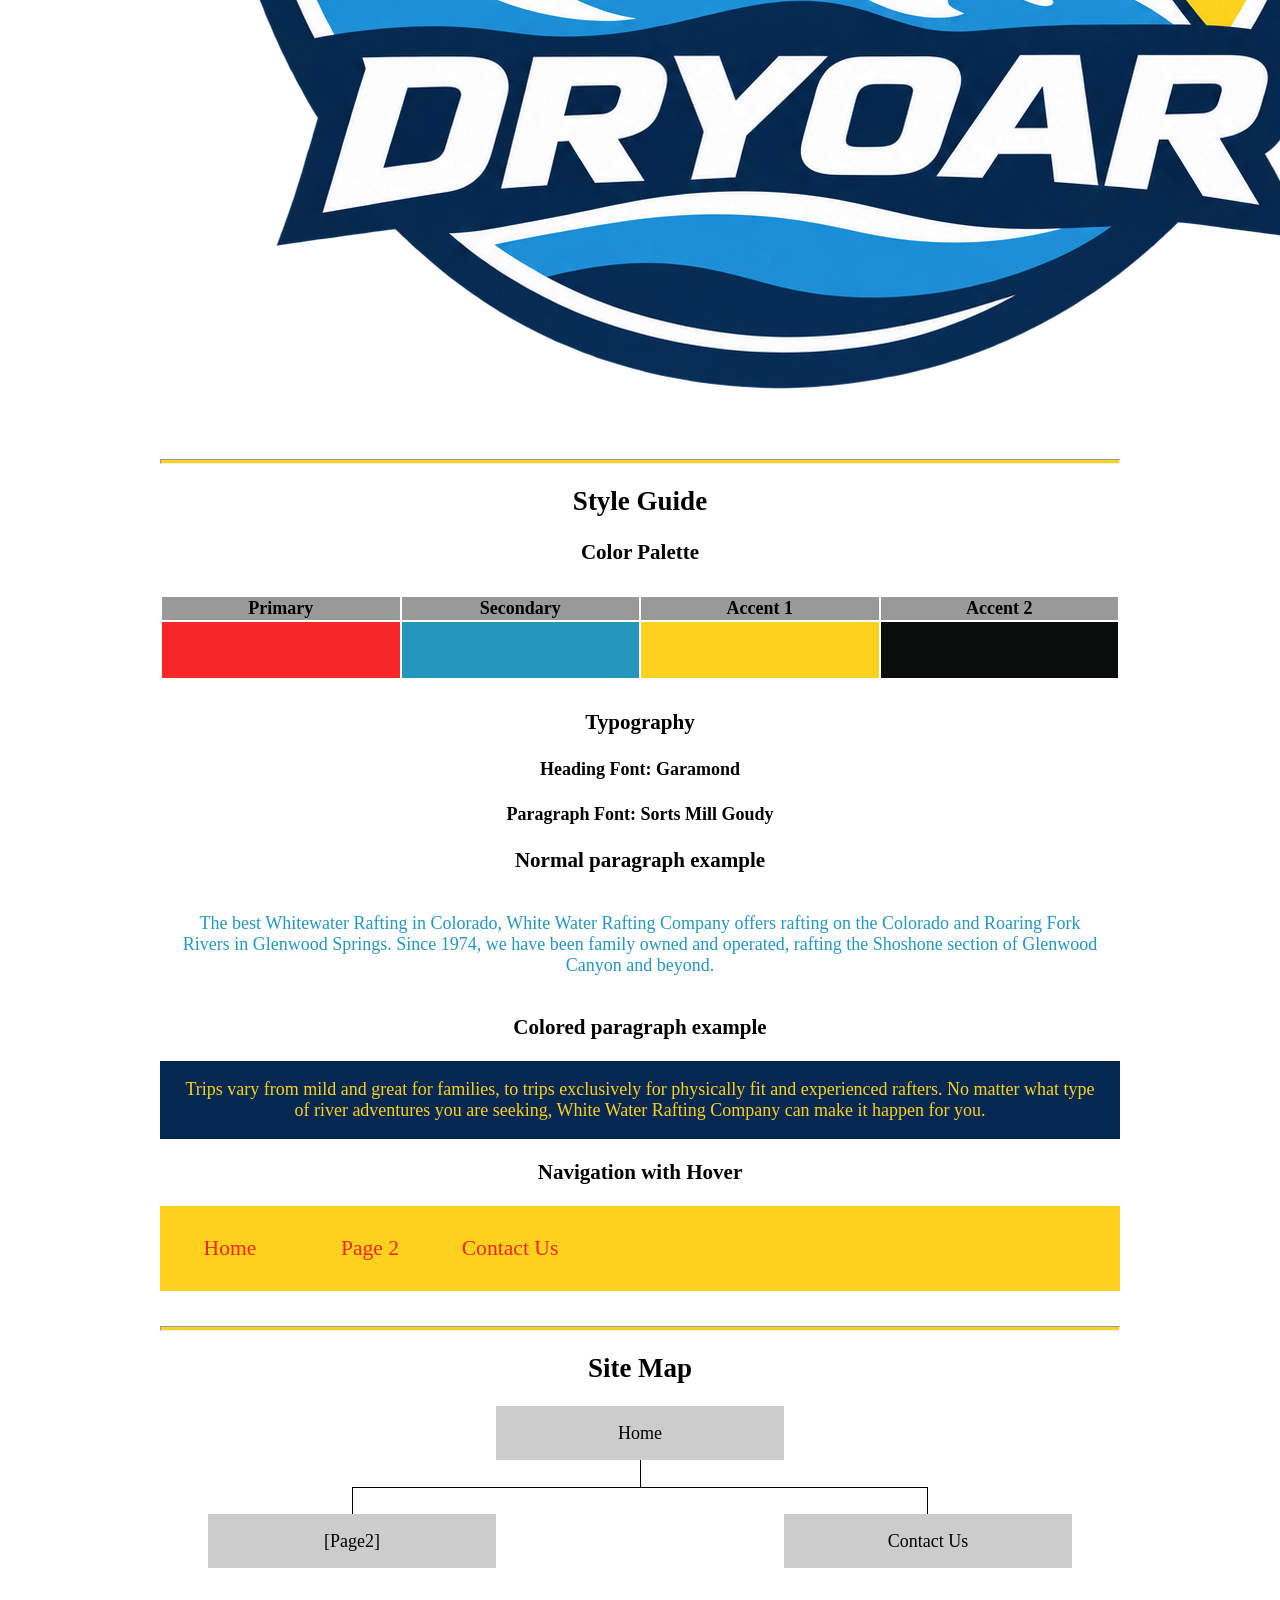
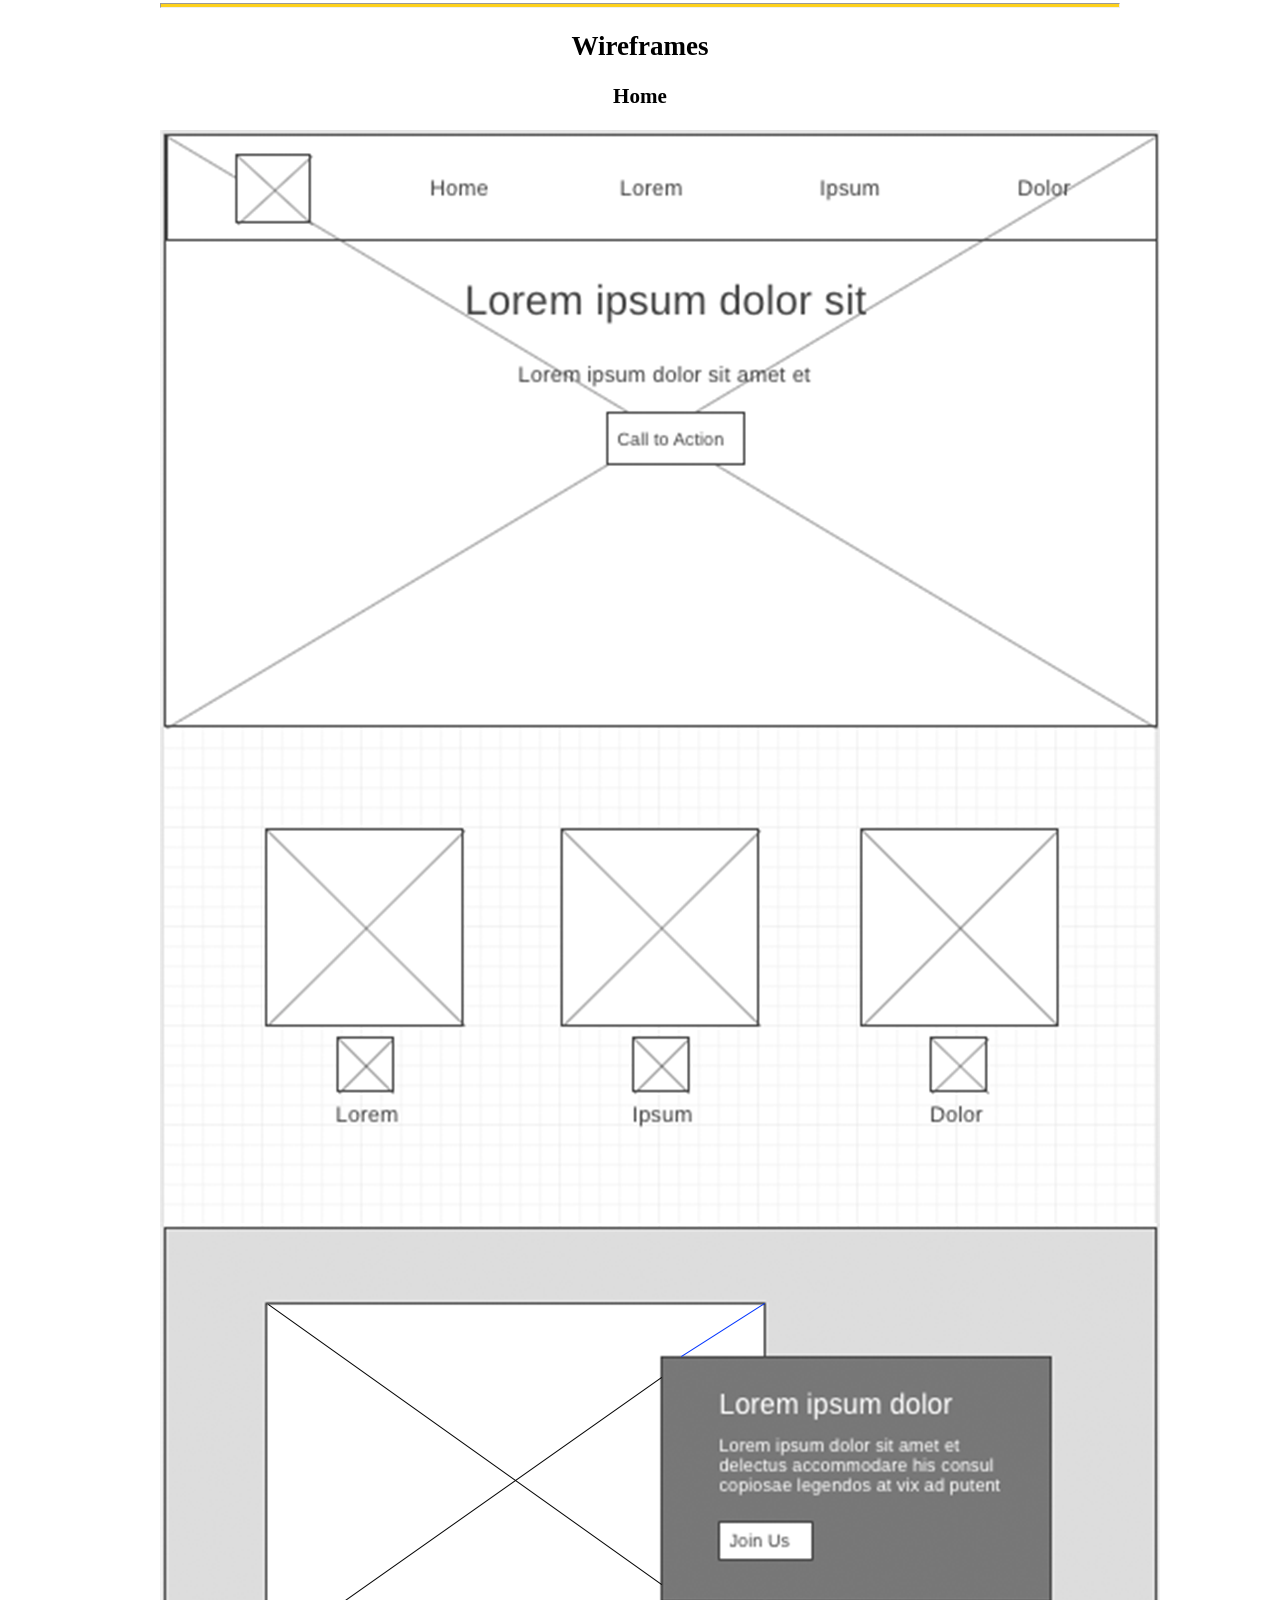
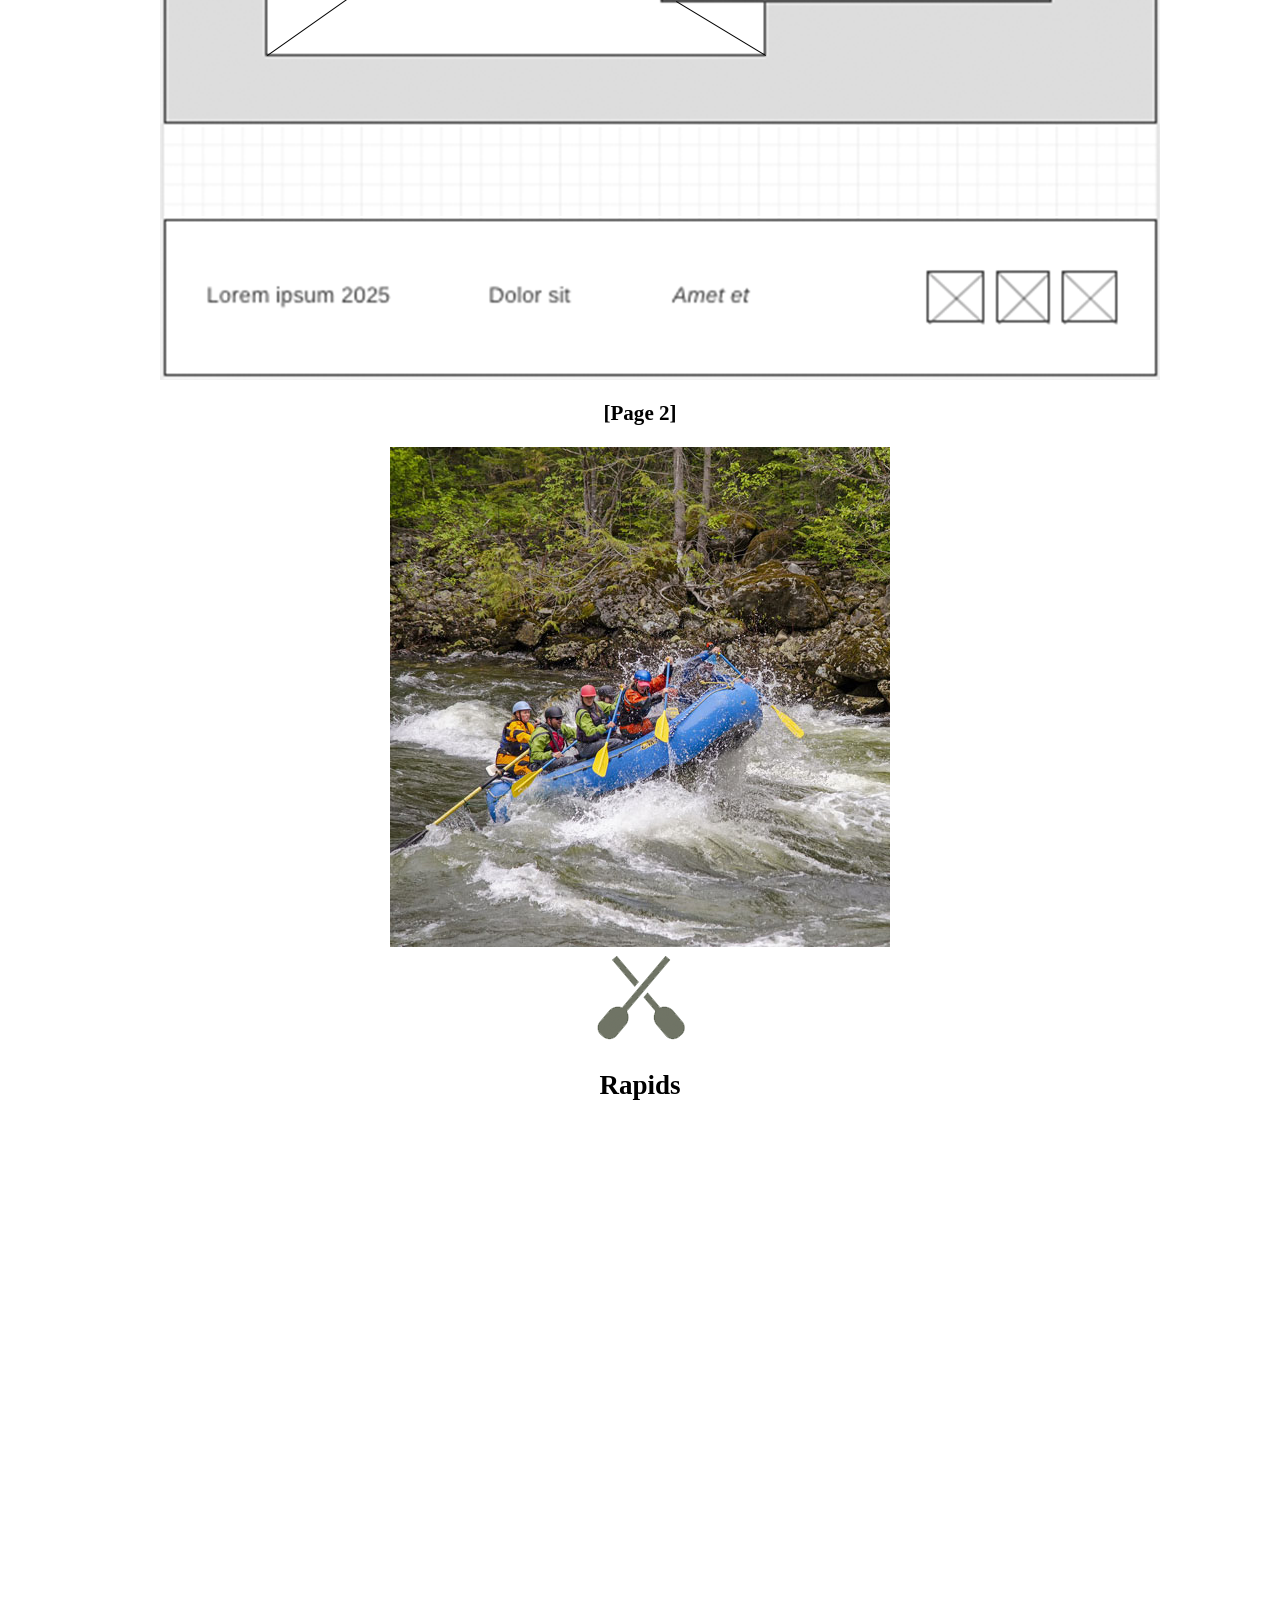
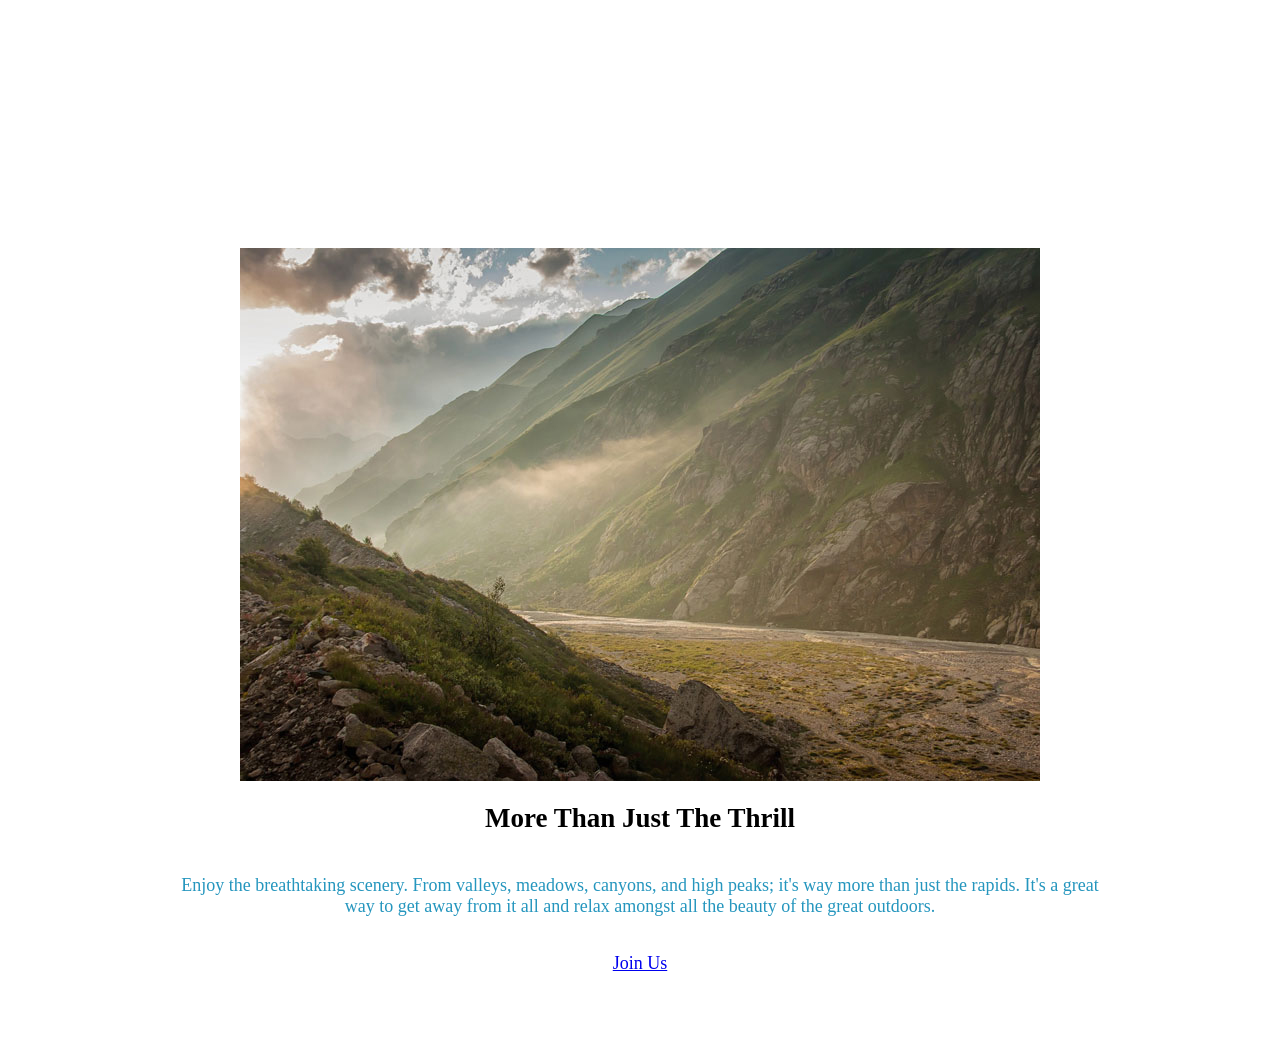
<file: wwr/site-plan-rafting.html>
<!DOCTYPE html>
<html lang="en-us">

<head>
  <meta charset="utf-8" />
  <title>Site Plan</title>
  <link type="text/css" rel="stylesheet" href="styles/site-plan-rafting.css" />
</head>

<body>
  <header>
    <h1>White water raftingSite Plan</h1>
    <h2>Madison Kirkland</h2>
    <h2>WDD 130-03</h2>

  </header>
  <main>
   
    <h2>Overview</h2>
    <h3>Purpose</h3>
    <p>The site provides white water rafting experiences on the Colorado and Roaring Fork Rivers.</p>
    
    <h3>Audience</h3>
    <p>For outdoor enthusiasts and adventure seekers looking for thrilling white water rafting experiences.</p>

    <hr />
    <h2>Branding</h2>
    <h3>Website Logo</h3>
    <!-- Replace this with some sort of logo for your site.  A logo can be as simple as the name of your site in a nice font :) -->
    <img src="images/logo.png" alt="Logo image" />
    <hr />
    <h2>Style Guide</h2>

    <!-- ------------------------Steps 6-9------------------------------ -->

    <h3>Color Palette</h3>
    <!--  The colors you choose for a website are one of the most important decisions you will make. You should have at least 2 colors but do not have to fill in all 4 if you do not need them.  -->
    
    <table class="colors">
      <tr>
        <th>Primary</th>
        <th>Secondary</th>
        <th>Accent 1</th>
        <th>Accent 2</th>
      </tr>
      
      <tr>
        <td class="primary"></td>
        <td class="secondary"></td>
        <td class="accent1"></td>
        <td class="accent2"></td>
      </tr>
    </table>

    <!-- ------------------------Steps 10-12------------------------------ -->

    <h3>Typography</h3>
    <!-- Choose a font for your paragraphs (body copy) and headlines. What font(s) have you chosen? Think also about which of your colors above you might use for background and font colors. -->

    <h4>
      Heading Font: Garamond
    </h4>
    <h4>
      Paragraph Font: Sorts Mill Goudy
    </h4> 
    </h4>
    <h3>Normal paragraph example</h3>
    <p> </Crimson>
      The best Whitewater Rafting in Colorado, White Water Rafting Company
      offers rafting on the Colorado and Roaring Fork Rivers in Glenwood
      Springs. Since 1974, we have been family owned and operated, rafting the
      Shoshone section of Glenwood Canyon and beyond.
    </p>
    <h3>Colored paragraph example</h3>
    <p class="colored">
      Trips vary from mild and great for families, to trips exclusively for
      physically fit and experienced rafters. No matter what type of river
      adventures you are seeking, White Water Rafting Company can make it
      happen for you.
    </p>

    <!-- ------------------------Step 13------------------------------ -->

    <h3>Navigation with Hover</h3>
    <!-- Think about how you want your navigation bar to look. In the site-plan.css file change the colors to your colors to get the look you desire. -->
    <nav>
      <a href="#">Home</a>
      <a href="#">Page 2</a>
      <a href="#">Contact Us</a>
    </nav>
    <hr />
    <h2>Site Map</h2>
    <div class="sitemap">
      <div class="sm-home">Home</div>
      <div class="sm-page2">
        [Page2]
        <!-- this page will have a name later -->
      </div>
      <div class="sm-page3">Contact Us</div>

      <div class="top">&nbsp;</div>
      <div class="left">&nbsp;</div>
      <div class="right">&nbsp;</div>
    </div>
    <hr />
    <h2>Wireframes</h2>
    <!-- Create an additional wireframe for your site. List it here below the Home page wireframe. -->

    <h3>Home</h3>

    <img src="images/wireframe_home.png" alt="home page wireframe" />

    <h3>[Page 2]</h3>

    <!-- <img src="#" alt="page 2 wireframe"> -->
    <section class="rapids-card">
     <img class="card-img" src="images/rapids.jpg" alt="rafting boat">
     <img class="icon" src="images/oars.png" alt="oars icon">
     <h2>Rapids</h2>
    </section>

    <div id="background"></div>

    <img class="mountains" src="images/mountains.jpg" alt="Misty mountains">

    <section class="msg">
    
     <h2>More Than Just The Thrill</h2>
     <p>Enjoy the breathtaking scenery. From valleys, meadows, canyons, and high peaks; it's way more than just the rapids. It's a great way to get away from it all and relax amongst all the beauty of the great outdoors.</p>
     <a class="join" href="rivers.html">Join Us</a>
    </section>
  </main>
</body>
</html>
</file>
<file: project/index.css>
* {
  box-sizing: border-box;
  margin: 0;
  padding: 0;
}

html {
  scroll-behavior: smooth;
}

body {
  font-family: "Comic Relief", system-ui; 
  font-family: "Adamina", serif;
  background-color: #e9ecef; 
  color: #333333;
  line-height: 1.5;
}


.page-wrapper {
  max-width: 1100px;
  margin: 0 auto;
  background-color: #ece4b7;
}

.site-header {
  display: flex;
  align-items: center;
  justify-content: space-between;
  padding: 15px 40px;
  background-color: #7c99b4;
}

.logo img {
  height: 50px;
  width: auto;
  display: block;
}

.main-nav {
  display: flex;
  gap: 35px;
  margin: 0 auto;
  padding-right: 110px;

}


.main-nav a:hover {
  text-decoration: none;
  color: #333333;
  font-size: 13px;
  font-weight: 500;

 
  
}

.hero {
  background-color: #393e41;
  padding: 80px 20px;
  text-align: center;
  display: flex;
  justify-content: center;
  align-items: center;
}

.hero-content {
  max-width: 560px;
}

.hero h1 {
  color: #ece4b7;
  font-size: 50px;
  margin-bottom: 16px;
}

.hero p {
  color: #ece4b7;
  font-size: 15px;
  margin-bottom: 28px;
}

.btn-contact {
  display: inline-block;
  background-color: #7c99b4;
  color: #375c1f;
  text-decoration: none;
  font-size: 12px;
  font-weight: 700;
  padding: 12px 32px;
  border-radius: 25px;
}

.main-content {
  padding: 40px 60px 80px;
}

.dog-section {
  padding: 30px;
  margin-bottom: 100px;
}

.section-title-wrapper {
  text-align: center;
  margin-bottom: 30px;
}

.section-title {
  display: inline-block;
  font-size: 20px;
  font-weight: 700;
  padding: 2px 10px;
  color: #000000;
}

.badge-pink {
  background-color: #f4a4c0;
}

.badge-blue {
  background-color: #89d4ff;
}

.badge-yellow {
    background-color: yellow;
  
}

.grid-two-col {
  display: grid;
  grid-template-columns: repeat(2, 1fr);
  gap: 20px;
  max-width: 720px;
  margin: 0 auto;
}

.grid-four-col {
  display: grid;
  grid-template-columns: repeat(3, 1fr);
  gap: 20px;
  max-width: 860px;
  margin: 40px auto 0;
}

.dog-card {
  text-align: center;

}

.dog-card img {
  width: 100%;
  aspect-ratio: 4 / 3;
  object-fit: cover;
  display: block;
  background-color: #f0f0f0;
}



.caption {
  margin-top: 10px;
  font-size: 20px;
  color: #000000;
}

.site-footer {
  display: flex;
  justify-content: space-between;
  align-items: flex-end;
  padding: 40px 60px 30px;
  border-top: 1px solid #f2f2f2;
  font-size: 11px;
  color: #777777;
}

.footer-left {
  font-size: 13px;
  color: #333333;
}

.footer-center {
  text-align: center;
}

.footer-center a {
  color: #777777;
  text-decoration: none;
}

.back-to-top {
  display: flex;
  flex-direction: column;
  align-items: center;
  text-decoration: none;
  color: #777777;
  gap: 6px;
}

.arrow-circle {
  width: 30px;
  height: 30px;
  border-radius: 50%;
  background-color: #555555;
  color: #ffffff;
  display: flex;
  align-items: center;
  justify-content: center;
  font-size: 10px;
}
</file>
<file: wwr/styles/styles.css>
#content{
    max-width: 1600px;
    margin: 0 auto
}

nav a {
    text-align: center;
}
#hero-msg h1, #hero-msg h4  {
    text-align: center;
}
.button-box {
    text-align: center;
}
main section  {
    text-align: center;
}
#background {
    height: 725px;
}
body{
   background-color: aqua; 
}
header {
    background-color: aqua;
}
nav a:hover {
    background-color: aqua;}
.book, .join{
background-color: aqua;
}
.book:hover, .join:hover{
    background-color: aqua;
}
#background {
    background-color: aqua;
}
.msg {
    background-color: aqua;
}
footer {
    background-color: aqua;
}
nav a {
    color:black;
}
nav a:hover {
    color:black;
}
.home-title {
    color:black;
}
h4 {
    color:black;
}
.book, .join {
    color:black;
}
.book:hover, .join:hover {
    color:black;
}
.msg h2 {
    color:black;
}
.msg p  {
    color:black;
}
footer {
    color:black;
}
footer a  {
    color:black;
}
footer a:hover  {
    color:black;
}

.logo {
    width: 80px;
}
.icon{
    width 80px
}
#hero-img{width: 100%;}

nav a{
text-decoration: none ;
}
.book, .join{
text-decoration: none ;
}
footer a {
text-decoration: none ;
}
footer p{
    font-size: 1.2em;
}
footer p a:hover {
    text-decoration: underline;
}
</file>
<file: ice/fav_devo.css>
body {
    font-family: Arial, sans-serif;
    background-color: lightgray;
    text-align: center;
}

h1 {
    color: darkblue;
}

table {
    width: 60%;
    margin: auto;
    border-collapse: collapse;
    background-color: white;
}

th, td {
    border: 1px solid black;
    padding: 12px;
}

th {
    background-color: darkblue;
    color: white;
}

tr:hover {
    background-color: lightblue;
}
</file>
<file: ice/positionstyles.css>
/* CSS - Name: "positionstyles.css" */
/* Activity 1 styles */
.content1 {
  /* This is the parent of the activity 1 boxes. */
}
.red1 { 
  width: 100px; 
  height: 100px; 
  background-color: red; 

} 
.green1 {
  width: 100px; 
  height: 100px; 
  background-color: green; 

} 
.yellow1 {
  width: 100px; 
  height: 100px; 
  background-color: gold; 
} 
.blue1 {
  width: 100px; 
  height: 100px; 
  background-color: blue; 
} 
/* Activity 2 styles */ 
.content2 {
  /* This is the parent of the activity 2 boxes. */
}
.red2 {
  width: 100px; 
  height: 100px; 
  background-color: red; 
} 
.green2 { 
  width: 100px; 
  height: 100px; 
  background-color: green; 
} 
.yellow2 {
  width: 100px; 
  height: 100px; 
  background-color: gold; 
} 
.blue2 {
  width: 100px; 
  height: 100px; 
  background-color: blue; 
} 
/* Activity 3 styles */ 
.content3 {
  /* This is the parent of the activity 3 boxes. */
}
.red3 {
  width: 100px; 
  height: 100px; 
  background-color: red; 
} 
.green3 {
  width: 100px; 
  height: 100px; 
  background-color: green;
} 
.yellow3 {
  width: 100px; 
  height: 100px; 
  background-color: gold; 
} 
.blue3 {
  width: 100px;
  height: 100px; 
  background-color: blue; 
} 
/* Activity 4 styles */ 
.content4 {
  /* This is the parent of the activity 4 boxes. */
  height: 400px;
}
.red4 {
  width: 100px; 
  height: 100px; 
  background-color: red; 
} 
.green4 {
  width: 100px; 
  height: 100px; 
  background-color: green; 
} 
.yellow4 {
  width: 100px; 
  height: 100px; 
  background-color: gold; 
} 
.blue4 {
  width: 100px; 
  height: 100px; 
  background-color: blue; 
} 
/* Activity 5 styles */ 
.content5 {
  /* This is the parent of the activity 5 boxes. */
  height: 400px;
}
.red5 { 
  width: 100px; 
  height: 100px; 
  background-color: red; 
} 
.green5 { 
  width: 100px; 
  height: 100px; 
  background-color: green; 

} 
.yellow5 {
  width: 100px; 
  height: 100px; 
  background-color: gold; 

} 
.blue5 {
  width: 100px; 
  height: 100px; 
  background-color: blue; 
} 
/* Activity 6 styles */ 
.content6 {
  /* This is the parent of the activity 6 boxes. */
}
.red6 {
  width: 100px; 
  height: 100px; 
  background-color: red; 
} 
.green6 {
  width: 100px; 
  height: 100px; 
  background-color: green; 
} 
.yellow6 {
  width: 100px; 
  height: 100px; 
  background-color: gold; 
} 
.blue6 {
  width: 100px; 
  height: 100px; 
  background-color: blue; 
} 


/* Do not make any changes below here */
.activity {
  width: 70%; 
  margin: 20px auto; 
  font-family: Arial, sans-serif; 
  border: 1px solid black; 
  padding: 10px; 
  clear:both; 
  overflow: auto;
} 

.hint {
  border: 1px solid grey;
  background: #e0e0e0;
  padding: .5em;
  position: relative;
  margin: 1em 0;
}
.hint h3 {
  margin: 0;
}
.hint:hover {
  background: #d0d0d0;
}
.hint > div {
  display: none;
}

.hint input[type=checkbox] {
  position: absolute;
  width: 100%;
  height: 100%;
  opacity: 0;
  z-index: 1;
  cursor: pointer;
}

.hint input[type=checkbox]:checked ~ div {
  display: block;
}

.hint i {
  position: absolute;
  transform: translate(-6px, 0);
  margin-top: 16px;
  right: 10px;
  top: -3px;
}
.hint i:before, .hint i:after {
  content: "";
  position: absolute;
  background-color: black;
  width: 3px;
  height: 9px;
}
.hint i:before {
  transform: translate(2px, 0) rotate(45deg);
}
.hint i:after {
  transform: translate(-2px, 0) rotate(-45deg);
}

.hint input[type=checkbox]:checked ~ i:before {
  transform: translate(-2px, 0) rotate(45deg);
}
.hint input[type=checkbox]:checked ~ i:after {
  transform: translate(2px, 0) rotate(-45deg);
}
.hint a {
  position: relative;
  z-index: 1;
}
</file>
<file: ice/prophet_card.css>
background-color: rgb(179, 182, 146);
    font-family: Arial, sans-serif;
    text-align: center;
}

.card {
    background-color: rgb(65, 4, 220);
    width: 300px;
    margin: 100px auto;
    padding: 25px;
    border-radius: 15px;
    box-shadow: 0 4px 10px rgb(7, 7, 7);
}

.card img {
    width: 120px;
    height: 120px;
    border-radius: 50%
</file>
<file: project/myplan.css>
* {
  box-sizing: border-box;
  margin: 0;
  padding: 0;
}

html {
  scroll-behavior: smooth;
}

body {
  font-family: "Comic Relief", system-ui; 
  font-family: "Adamina", serif;
  background-color: #e9ecef; 
  color: #333333;
  line-height: 1.5;
}


.page-wrapper {
  max-width: 1100px;
  margin: 0 auto;
  background-color: #ece4b7;
}

.site-header {
  display: flex;
  align-items: center;
  justify-content: space-between;
  padding: 15px 40px;
  background-color: #7c99b4;
}

.logo img {
  height: 50px;
  width: auto;
  display: block;
}

.main-nav {
  display: flex;
  gap: 35px;
  margin: 0 auto;
  padding-right: 110px;

}


.main-nav a:hover {
  text-decoration: none;
  color: #333333;
  font-size: 13px;
  font-weight: 500;

 
  
}

.hero {
  background-color: #393e41;
  padding: 80px 20px;
  text-align: center;
  display: flex;
  justify-content: center;
  align-items: center;
}

.hero-content {
  max-width: 560px;
}

.hero h1 {
  color: #ece4b7;
  font-size: 50px;
  margin-bottom: 16px;
}

.hero p {
  color: #ece4b7;
  font-size: 15px;
  margin-bottom: 28px;
}

.btn-contact {
  display: inline-block;
  background-color: #7c99b4;
  color: #375c1f;
  text-decoration: none;
  font-size: 12px;
  font-weight: 700;
  padding: 12px 32px;
  border-radius: 25px;
}

.main-content {
  padding: 40px 60px 80px;
}

.dog-section {
  padding: 30px;
  margin-bottom: 100px;
}

.section-title-wrapper {
  text-align: center;
  margin-bottom: 30px;
}

.section-title {
  display: inline-block;
  font-size: 20px;
  font-weight: 700;
  padding: 2px 10px;
  color: #000000;
}

.badge-pink {
  background-color: #f4a4c0;
}

.badge-blue {
  background-color: #89d4ff;
}

.badge-yellow {
    background-color: yellow;
  
}

.grid-two-col {
  display: grid;
  grid-template-columns: repeat(2, 1fr);
  gap: 20px;
  max-width: 720px;
  margin: 0 auto;
}

.grid-four-col {
  display: grid;
  grid-template-columns: repeat(3, 1fr);
  gap: 20px;
  max-width: 860px;
  margin: 40px auto 0;
}

.dog-card {
  text-align: center;

}

.dog-card img {
  width: 100%;
  aspect-ratio: 4 / 3;
  object-fit: cover;
  display: block;
  background-color: #f0f0f0;
}



.caption {
  margin-top: 10px;
  font-size: 20px;
  color: #000000;
}

.site-footer {
  display: flex;
  justify-content: space-between;
  align-items: flex-end;
  padding: 40px 60px 30px;
  border-top: 1px solid #f2f2f2;
  font-size: 11px;
  color: #777777;
}

.footer-left {
  font-size: 13px;
  color: #333333;
}

.footer-center {
  text-align: center;
}

.footer-center a {
  color: #777777;
  text-decoration: none;
}

.back-to-top {
  display: flex;
  flex-direction: column;
  align-items: center;
  text-decoration: none;
  color: #777777;
  gap: 6px;
}

.arrow-circle {
  width: 30px;
  height: 30px;
  border-radius: 50%;
  background-color: #555555;
  color: #ffffff;
  display: flex;
  align-items: center;
  justify-content: center;
  font-size: 10px;
}
</file>
<file: wwr/styles/site-plan-rafting.css>
:root {
  
  --primary-color: #f72629   ;
  --secondary-color: #2596be ;
  --accent1-color: #fdd11d;
  --accent2-color: white;
  --accent2-color:#0c0d0d;

  
  --heading-font: "carter one";
  --paragraph-font: Garamond, Hand, Barlow

 
  --headline-color-on-white: #f72629 ; 
  --headline-color-on-color: white ; 
  --paragraph-color-on-white:#2596be ; 
  --paragraph-color-on-color:#fdd11d ; 
  --paragraph-background-color: #042851 ;
  --nav-link-color: #f7262a ;
  --nav-background-color: #fdd11d ;
  --nav-hover-link-color: white ;
  --nav-hover-background-color:#2596be ;
}

body {
  max-width: 960px;
  margin: 0 auto;
  padding: 4em;
  font-size: 18px;
  text-align: center;
}
img {
  display: block;
  margin: 0 auto;
  max-width: 1600px;
}
h1, h2, h3, h4, h5, h6 {
  font-family: var(--heading-font);
  color: var(--headline-color-on-white);
}
h2 {
  text-align: center;
}
hr {
  height: 3px;
  margin: 35px 0 auto;
  background: var(--accent1-color);
}
header {
  padding: 1em;
  text-align: center;
  color: var(--headline-color-on-color);
  background-color: var(--paragraph-background-color);
}
header > h1, header > h2 {
  color: var(--headline-color-on-color);
}
p {
  font-family: var(--paragraph-font);
  color: var(--paragraph-color-on-white);
  padding: 1em;
}
.colors {
  width: 100%;
  min-width: 350px;
  margin: 30px auto;
  text-align: center;
}
.colors th {
  background-color: #999;
}
.colors td{
  width: 25%;
  height: 3em;
}
.primary {
  background-color: var(--primary-color);
}
.secondary {
  background-color: var(--secondary-color);
}
.accent1 {
  background-color: var(--accent1-color);
}
.accent2{
  background-color: var(--accent2-color);
}
p.colored {
  background-color: var(--paragraph-background-color);
  color: var(--paragraph-color-on-color);
}
nav {
  background-color: var(--nav-background-color);
  line-height: 3em;
  text-align: center;
  font-size: 1.2em;
}
nav  {
  list-style-type: none;
  display: flex;
}
nav a {
  padding:1em;
  min-width: 120px;
  text-decoration: none;
  padding: 10px;
}
nav a:link, nav a:visited {
  color: var(--nav-link-color);
}
nav a:hover {
  color: var(--nav-hover-link-color);
  background-color: var(--nav-hover-background-color);
}
.sitemap {
  display: grid;
  justify-content: center;

  grid-template-columns: repeat(6, 15%);
  grid-template-rows: 3em 1.5em 1.5em 3em;
  grid-template-areas: ". . home home . ."
    ". . . top . ."
    ". left left right right ."
    "page2 page2 . . page3 page3";
}
.sitemap > div {
  text-align: center;
}
.sm-home {
  grid-area: home;
  background-color: #ccc;
  line-height: 3em;
}
.sm-page2 {
  grid-area: page2;
  background-color: #ccc;
  line-height: 3em;
}
.sm-page3 {
  grid-area: page3;
  background-color: #ccc;
  line-height: 3em;
}
.top {
  grid-area: top;
  border-left: 1px solid;
}
.left {
  grid-area: left;
  border-top: 1px solid;
  border-left: 1px solid;
}
.right {
  grid-area: right;
  border-top: 1px solid;
  border-right: 1px solid; 
}
nav a{
  text-align: center;
}
#hero-msg h1, #hero-msg h4 {
  text-align: center;
}
.button-box {
  text-align: center;
}
main section {
  text-align: center;
} 
#background {
  height: 725px;
}
</file>
